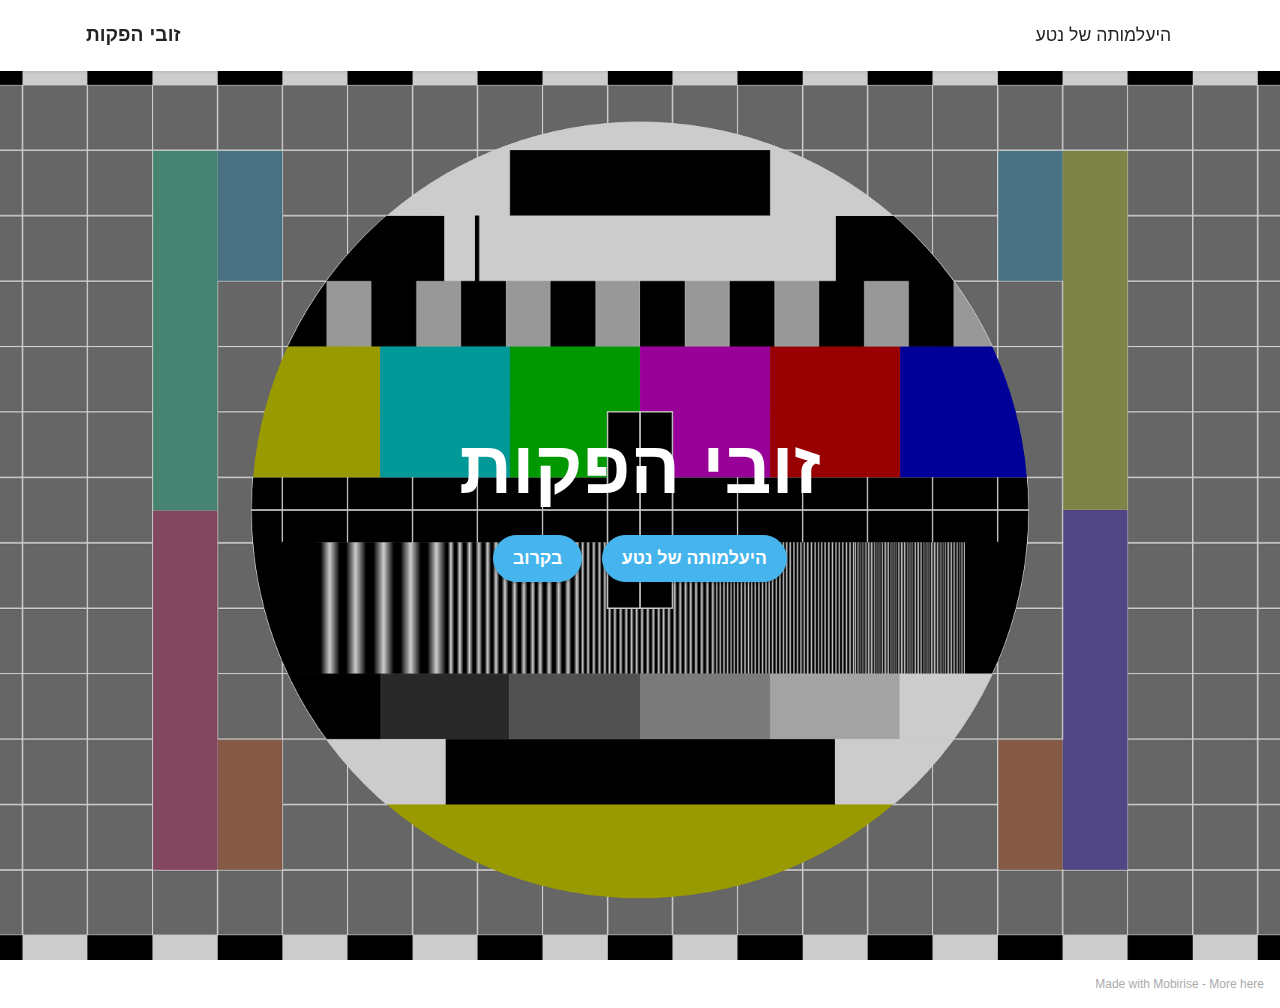
<file: index.html>
<!DOCTYPE html>
<html lang="he"   >
<head>
  <!-- Site made with Mobirise Website Builder v5.4.1, https://mobirise.com -->
  <meta charset="UTF-8">
  <meta http-equiv="X-UA-Compatible" content="IE=edge">
  <meta name="generator" content="Mobirise v5.4.1, mobirise.com">
  <meta name="viewport" content="width=device-width, initial-scale=1, minimum-scale=1">
  <link rel="shortcut icon" href="assets/images/zu-128x128.png" type="image/x-icon">
  <meta name="description" content="">
  
  
  <title>Home</title>
  <link rel="stylesheet" href="assets/bootstrap/css/bootstrap.min.css">
  <link rel="stylesheet" href="assets/bootstrap/css/bootstrap-grid.min.css">
  <link rel="stylesheet" href="assets/bootstrap/css/bootstrap-reboot.min.css">
  <link rel="stylesheet" href="assets/dropdown/css/style.css">
  <link rel="stylesheet" href="assets/socicon/css/styles.css">
  <link rel="stylesheet" href="assets/theme/css/style.css">
  <link rel="preload" href="https://fonts.googleapis.com/css?family=Jost:100,200,300,400,500,600,700,800,900,100i,200i,300i,400i,500i,600i,700i,800i,900i&display=swap" as="style" onload="this.onload=null;this.rel='stylesheet'">
  <noscript><link rel="stylesheet" href="https://fonts.googleapis.com/css?family=Jost:100,200,300,400,500,600,700,800,900,100i,200i,300i,400i,500i,600i,700i,800i,900i&display=swap"></noscript>
  <link rel="preload" as="style" href="assets/mobirise/css/mbr-additional.css"><link rel="stylesheet" href="assets/mobirise/css/mbr-additional.css" type="text/css">
  
  
  
  
</head>
<body>
  
  <section data-bs-version="5.1" class="menu menu1 cid-sHqibPYzKJ" once="menu" id="menu1-k">
    

    <nav class="navbar navbar-dropdown navbar-fixed-top navbar-expand-lg">
        <div class="container">
            <div class="navbar-brand">
                
                <span class="navbar-caption-wrap"><a class="navbar-caption text-black text-primary display-7" href="index.html#top">זובי הפקות</a></span>
            </div>
            <button class="navbar-toggler" type="button" data-toggle="collapse" data-bs-toggle="collapse" data-target="#navbarSupportedContent" data-bs-target="#navbarSupportedContent" aria-controls="navbarNavAltMarkup" aria-expanded="false" aria-label="Toggle navigation">
                <div class="hamburger">
                    <span></span>
                    <span></span>
                    <span></span>
                    <span></span>
                </div>
            </button>
            <div class="collapse navbar-collapse" id="navbarSupportedContent">
                <ul class="navbar-nav nav-dropdown nav-right" data-app-modern-menu="true"><li class="nav-item"><a class="nav-link link text-black text-primary display-4" href="https://healmutashelneta.github.io/">היעלמותה של נטע</a>
                    </li></ul>
                
                
            </div>
        </div>
    </nav>
</section>

<section data-bs-version="5.1" class="header6 cid-sHqioKc50w mbr-fullscreen" id="header6-m">
<meta name="google-site-verification" content="7bp2KDvS4L4rJ9UIiau7PNCfo5eb0IvBr0JfwB5DLfQ">
    

    <div class="mbr-overlay" style="opacity: 0.2; background-color: rgb(0, 0, 0);"></div>

    <div class="align-center container">
        <div class="row justify-content-center">
            <div class="col-12 col-lg-10">
                <h1 class="mbr-section-title mbr-fonts-style mbr-white mb-3 display-1"><strong>זובי הפקות</strong></h1>
                
                
                <div class="mbr-section-btn mt-3"><a class="btn btn-info display-4" href="index.html#top">בקרוב</a> <a class="btn btn-info display-4" href="https://healmutashelneta.github.io/" target="_blank">היעלמותה של נטע</a></div>
            </div>
        </div>
    </div>
</section><section style="background-color: #fff; font-family: -apple-system, BlinkMacSystemFont, 'Segoe UI', 'Roboto', 'Helvetica Neue', Arial, sans-serif; color:#aaa; font-size:12px; padding: 0; align-items: center; display: flex;"><a href="https://mobirise.site/k" style="flex: 1 1; height: 3rem; padding-left: 1rem;"></a><p style="flex: 0 0 auto; margin:0; padding-right:1rem;">Made with Mobirise - <a href="https://mobirise.site/l" style="color:#aaa;">More here</a></p></section><script src="assets/bootstrap/js/bootstrap.bundle.min.js"></script>  <script src="assets/smoothscroll/smooth-scroll.js"></script>  <script src="assets/ytplayer/index.js"></script>  <script src="assets/dropdown/js/navbar-dropdown.js"></script>  <script src="assets/theme/js/script.js"></script>  
  
  
</body>
</html>
</file>
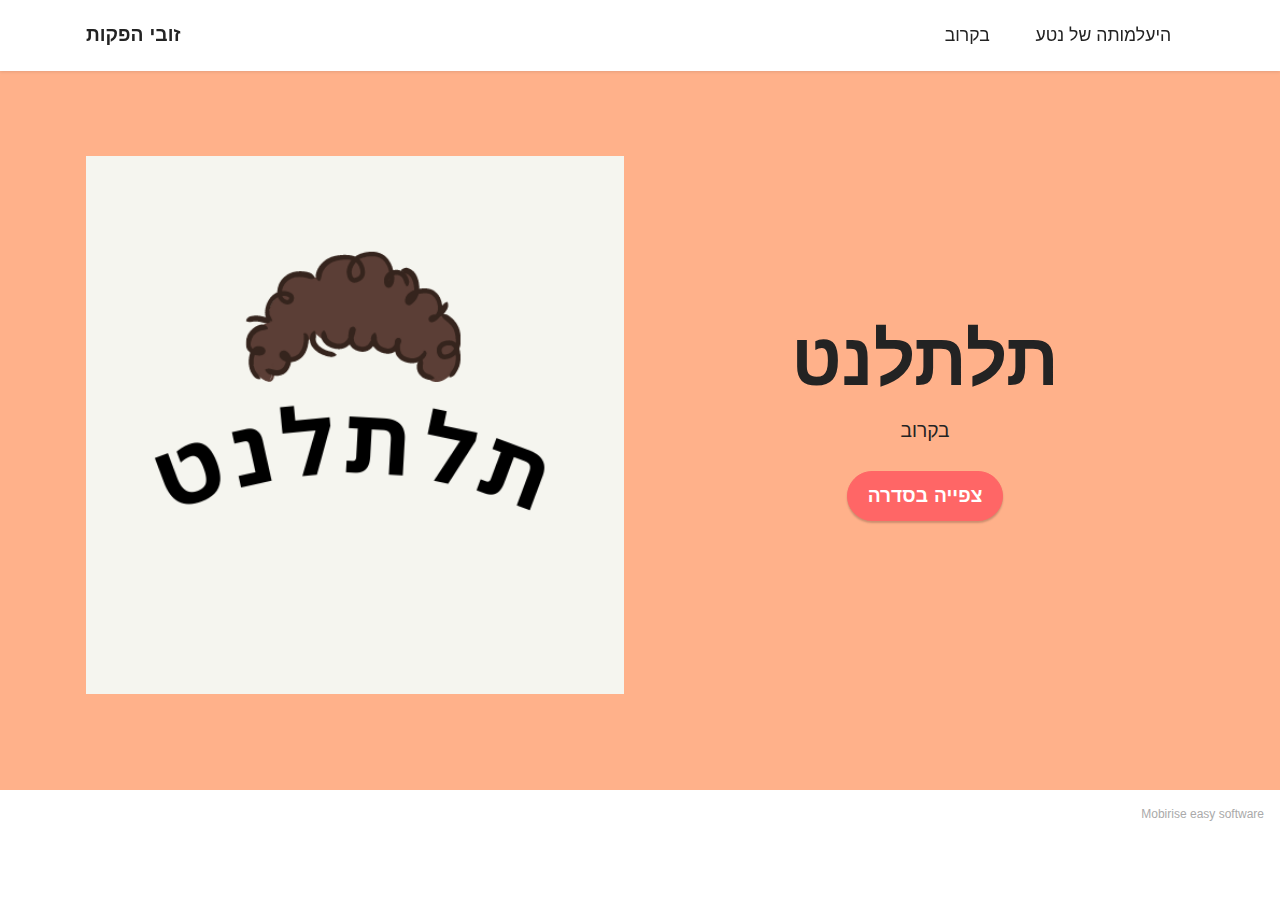
<file: page1.html>
<!DOCTYPE html>
<html lang="he"   >
<head>
  <!-- Site made with Mobirise Website Builder v5.4.1, https://mobirise.com -->
  <meta charset="UTF-8">
  <meta http-equiv="X-UA-Compatible" content="IE=edge">
  <meta name="generator" content="Mobirise v5.4.1, mobirise.com">
  <meta name="viewport" content="width=device-width, initial-scale=1, minimum-scale=1">
  <link rel="shortcut icon" href="assets/images/zu-128x128.png" type="image/x-icon">
  <meta name="description" content="">
  
  
  <title>תלתלנט</title>
  <link rel="stylesheet" href="assets/bootstrap/css/bootstrap.min.css">
  <link rel="stylesheet" href="assets/bootstrap/css/bootstrap-grid.min.css">
  <link rel="stylesheet" href="assets/bootstrap/css/bootstrap-reboot.min.css">
  <link rel="stylesheet" href="assets/animatecss/animate.css">
  <link rel="stylesheet" href="assets/dropdown/css/style.css">
  <link rel="stylesheet" href="assets/socicon/css/styles.css">
  <link rel="stylesheet" href="assets/theme/css/style.css">
  <link rel="preload" href="https://fonts.googleapis.com/css?family=Jost:100,200,300,400,500,600,700,800,900,100i,200i,300i,400i,500i,600i,700i,800i,900i&display=swap" as="style" onload="this.onload=null;this.rel='stylesheet'">
  <noscript><link rel="stylesheet" href="https://fonts.googleapis.com/css?family=Jost:100,200,300,400,500,600,700,800,900,100i,200i,300i,400i,500i,600i,700i,800i,900i&display=swap"></noscript>
  <link rel="preload" as="style" href="assets/mobirise/css/mbr-additional.css"><link rel="stylesheet" href="assets/mobirise/css/mbr-additional.css" type="text/css">
  
  
  
  
</head>
<body>
  
  <section data-bs-version="5.1" class="menu menu1 cid-sHqibPYzKJ" once="menu" id="menu1-sHqibPYzKJ-o">
    

    <nav class="navbar navbar-dropdown navbar-fixed-top navbar-expand-lg">
        <div class="container">
            <div class="navbar-brand">
                
                <span class="navbar-caption-wrap"><a class="navbar-caption text-black text-primary display-7" href="index.html#top">זובי הפקות</a></span>
            </div>
            <button class="navbar-toggler" type="button" data-toggle="collapse" data-bs-toggle="collapse" data-target="#navbarSupportedContent" data-bs-target="#navbarSupportedContent" aria-controls="navbarNavAltMarkup" aria-expanded="false" aria-label="Toggle navigation">
                <div class="hamburger">
                    <span></span>
                    <span></span>
                    <span></span>
                    <span></span>
                </div>
            </button>
            <div class="collapse navbar-collapse" id="navbarSupportedContent">
                <ul class="navbar-nav nav-dropdown nav-right" data-app-modern-menu="true"><li class="nav-item"><a class="nav-link link text-black text-primary display-4" href="index.html#top">בקרוב</a>
                    </li><li class="nav-item"><a class="nav-link link text-black text-primary display-4" href="https://healmutashelneta.github.io/" target="_blank">היעלמותה של נטע</a></li></ul>
                
                
            </div>
        </div>
    </nav>
</section>

<section data-bs-version="5.1" class="header11 cid-sHyApj81jn" id="header11-p">

    

    

    <div class="container">
        <div class="row justify-content-center">
            <div class="col-12 col-md-6 image-wrapper">
                <img class="w-100" src="assets/images/frontier-physicians-1-500x500.png" alt="Mobirise">
            </div>
            <div class="col-12 col-md">
                <div class="text-wrapper text-center">
                    <h1 class="mbr-section-title mbr-fonts-style mb-3 display-1"><strong>תלתלנט</strong></h1>
                    <p class="mbr-text mbr-fonts-style display-7">
                        בקרוב</p>
                    <div class="mbr-section-btn mt-3"><a class="btn btn-secondary display-7" href="https://mobiri.se">צפייה בסדרה</a></div>
                </div>
            </div>
        </div>
    </div>
</section><section style="background-color: #fff; font-family: -apple-system, BlinkMacSystemFont, 'Segoe UI', 'Roboto', 'Helvetica Neue', Arial, sans-serif; color:#aaa; font-size:12px; padding: 0; align-items: center; display: flex;"><a href="https://mobirise.site/d" style="flex: 1 1; height: 3rem; padding-left: 1rem;"></a><p style="flex: 0 0 auto; margin:0; padding-right:1rem;"><a href="https://mobirise.site" style="color:#aaa;">Mobirise</a> easy software</p></section><script src="assets/bootstrap/js/bootstrap.bundle.min.js"></script>  <script src="assets/smoothscroll/smooth-scroll.js"></script>  <script src="assets/ytplayer/index.js"></script>  <script src="assets/dropdown/js/navbar-dropdown.js"></script>  <script src="assets/theme/js/script.js"></script>  
  
  
 <div id="scrollToTop" class="scrollToTop mbr-arrow-up"><a style="text-align: center;"><i class="mbr-arrow-up-icon mbr-arrow-up-icon-cm cm-icon cm-icon-smallarrow-up"></i></a></div>
    <input name="animation" type="hidden">
  </body>
</html>
</file>
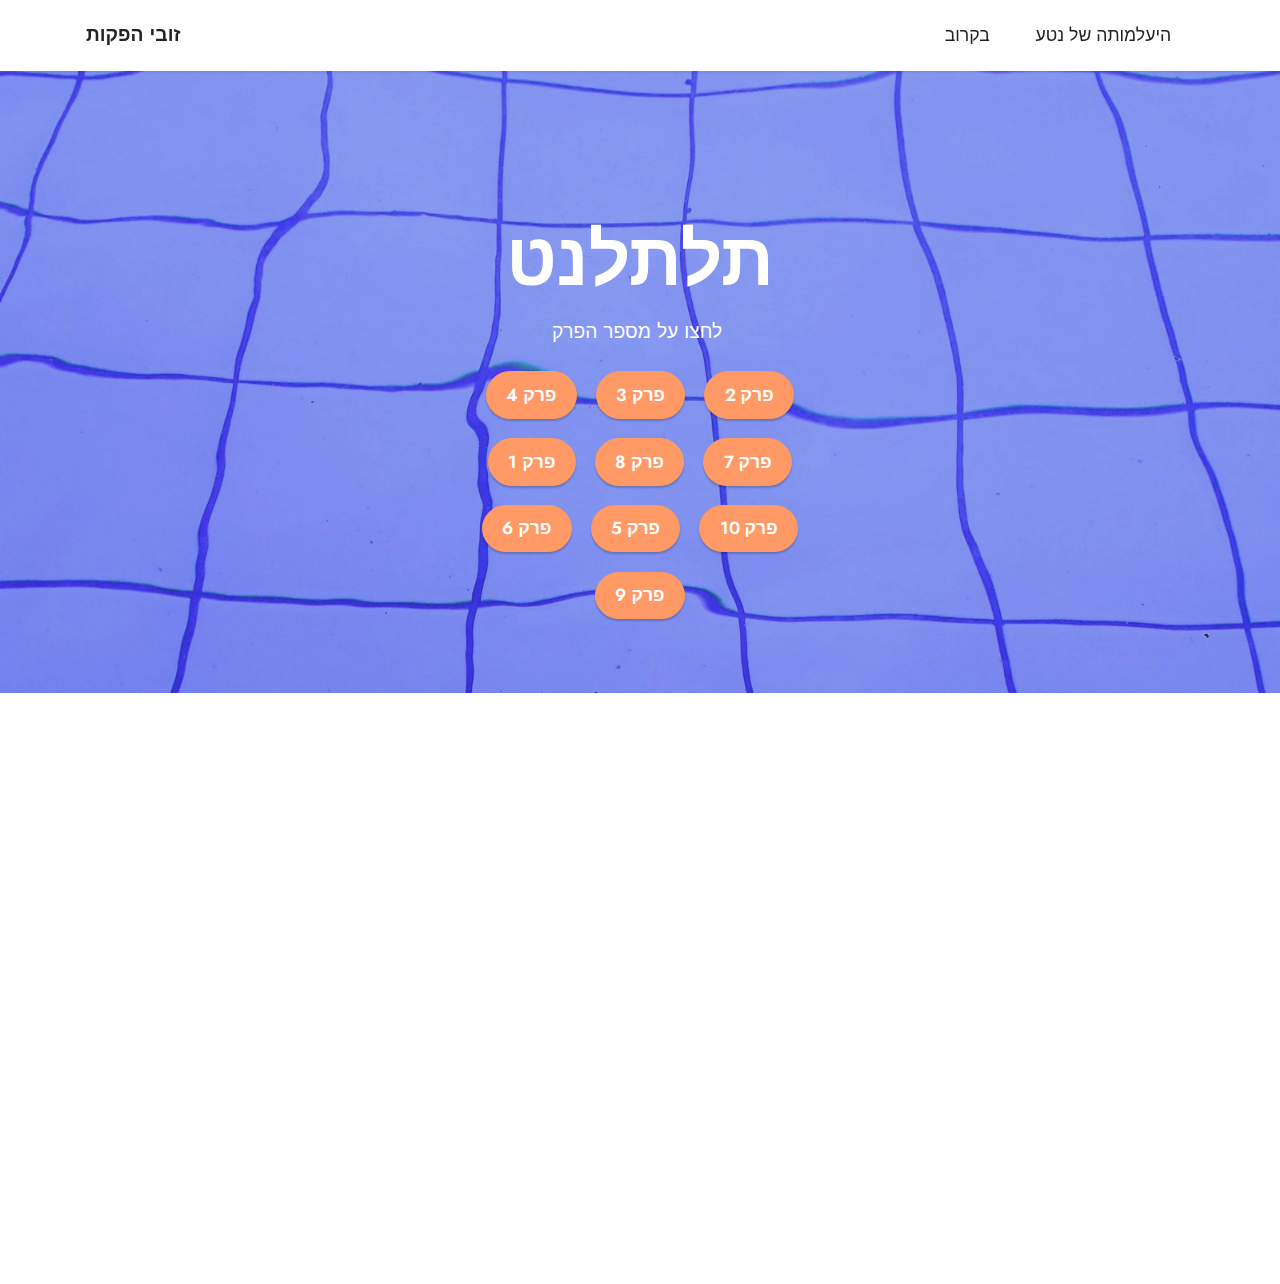
<file: page2.html>
<!DOCTYPE html>
<html lang="he"   >
<head>
  <!-- Site made with Mobirise Website Builder v5.4.1, https://mobirise.com -->
  <meta charset="UTF-8">
  <meta http-equiv="X-UA-Compatible" content="IE=edge">
  <meta name="generator" content="Mobirise v5.4.1, mobirise.com">
  <meta name="viewport" content="width=device-width, initial-scale=1, minimum-scale=1">
  <link rel="shortcut icon" href="assets/images/zu-128x128.png" type="image/x-icon">
  <meta name="description" content="">
  
  
  <title>תלתלנט צפייה</title>
  <link rel="stylesheet" href="assets/bootstrap/css/bootstrap.min.css">
  <link rel="stylesheet" href="assets/bootstrap/css/bootstrap-grid.min.css">
  <link rel="stylesheet" href="assets/bootstrap/css/bootstrap-reboot.min.css">
  <link rel="stylesheet" href="assets/animatecss/animate.css">
  <link rel="stylesheet" href="assets/dropdown/css/style.css">
  <link rel="stylesheet" href="assets/socicon/css/styles.css">
  <link rel="stylesheet" href="assets/theme/css/style.css">
  <link rel="preload" href="https://fonts.googleapis.com/css?family=Jost:100,200,300,400,500,600,700,800,900,100i,200i,300i,400i,500i,600i,700i,800i,900i&display=swap" as="style" onload="this.onload=null;this.rel='stylesheet'">
  <noscript><link rel="stylesheet" href="https://fonts.googleapis.com/css?family=Jost:100,200,300,400,500,600,700,800,900,100i,200i,300i,400i,500i,600i,700i,800i,900i&display=swap"></noscript>
  <link rel="preload" as="style" href="assets/mobirise/css/mbr-additional.css"><link rel="stylesheet" href="assets/mobirise/css/mbr-additional.css" type="text/css">
  
  
  
  
</head>
<body>
  
  <section data-bs-version="5.1" class="menu menu1 cid-sHqibPYzKJ" once="menu" id="menu1-sHqibPYzKJ-r">
    

    <nav class="navbar navbar-dropdown navbar-fixed-top navbar-expand-lg">
        <div class="container">
            <div class="navbar-brand">
                
                <span class="navbar-caption-wrap"><a class="navbar-caption text-black text-primary display-7" href="index.html#top">זובי הפקות</a></span>
            </div>
            <button class="navbar-toggler" type="button" data-toggle="collapse" data-bs-toggle="collapse" data-target="#navbarSupportedContent" data-bs-target="#navbarSupportedContent" aria-controls="navbarNavAltMarkup" aria-expanded="false" aria-label="Toggle navigation">
                <div class="hamburger">
                    <span></span>
                    <span></span>
                    <span></span>
                    <span></span>
                </div>
            </button>
            <div class="collapse navbar-collapse" id="navbarSupportedContent">
                <ul class="navbar-nav nav-dropdown nav-right" data-app-modern-menu="true"><li class="nav-item"><a class="nav-link link text-black text-primary display-4" href="index.html#top">בקרוב</a>
                    </li><li class="nav-item"><a class="nav-link link text-black text-primary display-4" href="https://healmutashelneta.github.io/" target="_blank">היעלמותה של נטע</a></li></ul>
                
                
            </div>
        </div>
    </nav>
</section>

<section data-bs-version="5.1" class="header6 cid-sHyG8Vmq1M" id="header6-y">

    

    <div class="mbr-overlay" style="opacity: 0.2; background-color: rgb(68, 121, 217);"></div>

    <div class="align-center container">
        <div class="row justify-content-center">
            <div class="col-12 col-lg-4">
                <h1 class="mbr-section-title mbr-fonts-style mbr-white mb-3 display-1"><strong>תלתלנט</strong></h1>
                
                <p class="mbr-text mbr-white mbr-fonts-style display-7">לחצו על מספר הפרק&nbsp;</p>
                <div class="mbr-section-btn mt-3"><a class="btn btn-danger display-4" href="https://mobiri.se">פרק 4</a> <a class="btn btn-danger display-4" href="https://mobiri.se">פרק 3</a> <a class="btn btn-danger display-4" href="https://mobiri.se">פרק 2</a> <a class="btn btn-danger display-4" href="https://mobiri.se">פרק 1</a> <a class="btn btn-danger display-4" href="https://mobiri.se">פרק 8</a> <a class="btn btn-danger display-4" href="https://mobiri.se">פרק 7</a> <a class="btn btn-danger display-4" href="https://mobiri.se">פרק 6</a> <a class="btn btn-danger display-4" href="https://mobiri.se">פרק 5</a> <a class="btn btn-danger display-4" href="https://mobiri.se">פרק 10</a> <a class="btn btn-danger display-4" href="https://mobiri.se">פרק 9</a></div>
            </div>
        </div>
    </div>
</section>

<section data-bs-version="5.1" class="video4 cid-sHyH7EjcMP" id="video4-z">
    
    
    <div class="container">
        <div class="title-wrapper mb-5">
            
        </div>
        <div class="row align-items-center">
            <div class="col-12 col-lg-6 video-block">
                <div class="video-wrapper"><iframe class="mbr-embedded-video" src="https://www.youtube.com/embed/HujDEPAWboE?rel=0&amp;amp;showinfo=0&amp;autoplay=0&amp;loop=0" width="1280" height="720" frameborder="0" allowfullscreen></iframe></div>
                
            </div>
            <div class="col-12 col-lg">
                <div class="text-wrapper">
                    <h5 class="mbr-section-subtitle mbr-fonts-style mb-3 display-5">
                        <strong>פרק 1</strong></h5>
                    
                </div>
            </div>
        </div>
    </div>
</section><section style="background-color: #fff; font-family: -apple-system, BlinkMacSystemFont, 'Segoe UI', 'Roboto', 'Helvetica Neue', Arial, sans-serif; color:#aaa; font-size:12px; padding: 0; align-items: center; display: flex;"><a href="https://mobirise.site/y" style="flex: 1 1; height: 3rem; padding-left: 1rem;"></a><p style="flex: 0 0 auto; margin:0; padding-right:1rem;">Designed with Mobirise - <a href="https://mobirise.site/k" style="color:#aaa;">Go now</a></p></section><script src="assets/bootstrap/js/bootstrap.bundle.min.js"></script>  <script src="assets/smoothscroll/smooth-scroll.js"></script>  <script src="assets/ytplayer/index.js"></script>  <script src="assets/dropdown/js/navbar-dropdown.js"></script>  <script src="assets/playervimeo/vimeo_player.js"></script>  <script src="assets/theme/js/script.js"></script>  
  
  
 <div id="scrollToTop" class="scrollToTop mbr-arrow-up"><a style="text-align: center;"><i class="mbr-arrow-up-icon mbr-arrow-up-icon-cm cm-icon cm-icon-smallarrow-up"></i></a></div>
    <input name="animation" type="hidden">
  </body>
</html>
</file>
<file: assets/dropdown/css/style.css>
.navbar-dropdown {
  left: 0;
  padding: 0;
  position: absolute;
  right: 0;
  top: 0;
  transition: all 0.45s ease;
  z-index: 1030;
  background: #282828; }
  .navbar-dropdown .navbar-logo {
    margin-right: 0.8rem;
    transition: margin 0.3s ease-in-out;
    vertical-align: middle; }
    .navbar-dropdown .navbar-logo img {
      height: 3.125rem;
      transition: all 0.3s ease-in-out; }
    .navbar-dropdown .navbar-logo.mbr-iconfont {
      font-size: 3.125rem;
      line-height: 3.125rem; }
  .navbar-dropdown .navbar-caption {
    font-weight: 700;
    white-space: normal;
    vertical-align: -4px;
    line-height: 3.125rem !important; }
    .navbar-dropdown .navbar-caption, .navbar-dropdown .navbar-caption:hover {
      color: inherit;
      text-decoration: none; }
  .navbar-dropdown .mbr-iconfont + .navbar-caption {
    vertical-align: -1px; }
  .navbar-dropdown.navbar-fixed-top {
    position: fixed; }
  .navbar-dropdown .navbar-brand span {
    vertical-align: -4px; }
  .navbar-dropdown.bg-color.transparent {
    background: none; }
  .navbar-dropdown.navbar-short .navbar-brand {
    padding: 0.625rem 0; }
    .navbar-dropdown.navbar-short .navbar-brand span {
      vertical-align: -1px; }
  .navbar-dropdown.navbar-short .navbar-caption {
    line-height: 2.375rem !important;
    vertical-align: -2px; }
  .navbar-dropdown.navbar-short .navbar-logo {
    margin-right: 0.5rem; }
    .navbar-dropdown.navbar-short .navbar-logo img {
      height: 2.375rem; }
    .navbar-dropdown.navbar-short .navbar-logo.mbr-iconfont {
      font-size: 2.375rem;
      line-height: 2.375rem; }
  .navbar-dropdown.navbar-short .mbr-table-cell {
    height: 3.625rem; }
  .navbar-dropdown .navbar-close {
    left: 0.6875rem;
    position: fixed;
    top: 0.75rem;
    z-index: 1000; }
  .navbar-dropdown .hamburger-icon {
    content: "";
    display: inline-block;
    vertical-align: middle;
    width: 16px;
    -webkit-box-shadow: 0 -6px 0 1px #282828,0 0 0 1px #282828,0 6px 0 1px #282828;
    -moz-box-shadow: 0 -6px 0 1px #282828,0 0 0 1px #282828,0 6px 0 1px #282828;
    box-shadow: 0 -6px 0 1px #282828,0 0 0 1px #282828,0 6px 0 1px #282828; }

.dropdown-menu .dropdown-toggle[data-toggle="dropdown-submenu"]::after {
  border-bottom: 0.35em solid transparent;
  border-left: 0.35em solid;
  border-right: 0;
  border-top: 0.35em solid transparent;
  margin-left: 0.3rem; }

.dropdown-menu .dropdown-item:focus {
  outline: 0; }

.nav-dropdown {
  font-size: 0.75rem;
  font-weight: 500;
  height: auto !important; }
  .nav-dropdown .nav-btn {
    padding-left: 1rem; }
  .nav-dropdown .link {
    margin: .667em 1.667em;
    font-weight: 500;
    padding: 0;
    transition: color .2s ease-in-out; }
    .nav-dropdown .link.dropdown-toggle {
      margin-right: 2.583em; }
      .nav-dropdown .link.dropdown-toggle::after {
        margin-left: .25rem;
        border-top: 0.35em solid;
        border-right: 0.35em solid transparent;
        border-left: 0.35em solid transparent;
        border-bottom: 0; }
      .nav-dropdown .link.dropdown-toggle[aria-expanded="true"] {
        margin: 0;
        padding: 0.667em 3.263em  0.667em 1.667em; }
  .nav-dropdown .link::after,
  .nav-dropdown .dropdown-item::after {
    color: inherit; }
  .nav-dropdown .btn {
    font-size: 0.75rem;
    font-weight: 700;
    letter-spacing: 0;
    margin-bottom: 0;
    padding-left: 1.25rem;
    padding-right: 1.25rem; }
  .nav-dropdown .dropdown-menu {
    border-radius: 0;
    border: 0;
    left: 0;
    margin: 0;
    padding-bottom: 1.25rem;
    padding-top: 1.25rem;
    position: relative; }
  .nav-dropdown .dropdown-submenu {
    margin-left: 0.125rem;
    top: 0; }
  .nav-dropdown .dropdown-item {
    font-weight: 500;
    line-height: 2;
    padding: 0.3846em 4.615em 0.3846em 1.5385em;
    position: relative;
    transition: color .2s ease-in-out, background-color .2s ease-in-out; }
    .nav-dropdown .dropdown-item::after {
      margin-top: -0.3077em;
      position: absolute;
      right: 1.1538em;
      top: 50%; }
    .nav-dropdown .dropdown-item:focus, .nav-dropdown .dropdown-item:hover {
      background: none; }

@media (max-width: 767px) {
  .nav-dropdown.navbar-toggleable-sm {
    bottom: 0;
    display: none;
    left: 0;
    overflow-x: hidden;
    position: fixed;
    top: 0;
    transform: translateX(-100%);
    -ms-transform: translateX(-100%);
    -webkit-transform: translateX(-100%);
    width: 18.75rem;
    z-index: 999; } }
.nav-dropdown.navbar-toggleable-xl {
  bottom: 0;
  display: none;
  left: 0;
  overflow-x: hidden;
  position: fixed;
  top: 0;
  transform: translateX(-100%);
  -ms-transform: translateX(-100%);
  -webkit-transform: translateX(-100%);
  width: 18.75rem;
  z-index: 999; }

.nav-dropdown-sm {
  display: block !important;
  overflow-x: hidden;
  overflow: auto;
  padding-top: 3.875rem; }
  .nav-dropdown-sm::after {
    content: "";
    display: block;
    height: 3rem;
    width: 100%; }
  .nav-dropdown-sm.collapse.in ~ .navbar-close {
    display: block !important; }
  .nav-dropdown-sm.collapsing, .nav-dropdown-sm.collapse.in {
    transform: translateX(0);
    -ms-transform: translateX(0);
    -webkit-transform: translateX(0);
    transition: all 0.25s ease-out;
    -webkit-transition: all 0.25s ease-out;
    background: #282828; }
  .nav-dropdown-sm.collapsing[aria-expanded="false"] {
    transform: translateX(-100%);
    -ms-transform: translateX(-100%);
    -webkit-transform: translateX(-100%); }
  .nav-dropdown-sm .nav-item {
    display: block;
    margin-left: 0 !important;
    padding-left: 0; }
  .nav-dropdown-sm .link,
  .nav-dropdown-sm .dropdown-item {
    border-top: 1px dotted rgba(255, 255, 255, 0.1);
    font-size: 0.8125rem;
    line-height: 1.6;
    margin: 0 !important;
    padding: 0.875rem 2.4rem 0.875rem 1.5625rem !important;
    position: relative;
    white-space: normal; }
    .nav-dropdown-sm .link:focus, .nav-dropdown-sm .link:hover,
    .nav-dropdown-sm .dropdown-item:focus,
    .nav-dropdown-sm .dropdown-item:hover {
      background: rgba(0, 0, 0, 0.2) !important;
      color: #c0a375; }
  .nav-dropdown-sm .nav-btn {
    position: relative;
    padding: 1.5625rem 1.5625rem 0 1.5625rem; }
    .nav-dropdown-sm .nav-btn::before {
      border-top: 1px dotted rgba(255, 255, 255, 0.1);
      content: "";
      left: 0;
      position: absolute;
      top: 0;
      width: 100%; }
    .nav-dropdown-sm .nav-btn + .nav-btn {
      padding-top: 0.625rem; }
      .nav-dropdown-sm .nav-btn + .nav-btn::before {
        display: none; }
  .nav-dropdown-sm .btn {
    padding: 0.625rem 0; }
  .nav-dropdown-sm .dropdown-toggle[data-toggle="dropdown-submenu"]::after {
    margin-left: .25rem;
    border-top: 0.35em solid;
    border-right: 0.35em solid transparent;
    border-left: 0.35em solid transparent;
    border-bottom: 0; }
  .nav-dropdown-sm .dropdown-toggle[data-toggle="dropdown-submenu"][aria-expanded="true"]::after {
    border-top: 0;
    border-right: 0.35em solid transparent;
    border-left: 0.35em solid transparent;
    border-bottom: 0.35em solid; }
  .nav-dropdown-sm .dropdown-menu {
    margin: 0;
    padding: 0;
    position: relative;
    top: 0;
    left: 0;
    width: 100%;
    border: 0;
    float: none;
    border-radius: 0;
    background: none; }
  .nav-dropdown-sm .dropdown-submenu {
    left: 100%;
    margin-left: 0.125rem;
    margin-top: -1.25rem;
    top: 0; }

.navbar-toggleable-sm .nav-dropdown .dropdown-menu {
  position: absolute; }

.navbar-toggleable-sm .nav-dropdown .dropdown-submenu {
  left: 100%;
  margin-left: 0.125rem;
  margin-top: -1.25rem;
  top: 0; }

.navbar-toggleable-sm.opened .nav-dropdown .dropdown-menu {
  position: relative; }

.navbar-toggleable-sm.opened .nav-dropdown .dropdown-submenu {
  left: 0;
  margin-left: 00rem;
  margin-top: 0rem;
  top: 0; }

.is-builder .nav-dropdown.collapsing {
  transition: none !important; }
</file>
<file: assets/socicon/css/styles.css>
@charset "UTF-8";

@font-face {
  font-family: 'Socicon';
  src:  url('../fonts/socicon.eot');
  src:  url('../fonts/socicon.eot?#iefix') format('embedded-opentype'),
    url('../fonts/socicon.woff2') format('woff2'),
    url('../fonts/socicon.ttf') format('truetype'),
    url('../fonts/socicon.woff') format('woff'),
    url('../fonts/socicon.svg#socicon') format('svg');
  font-weight: normal;
  font-style: normal;
  font-display: swap;
}

[data-icon]:before {
  font-family: "socicon" !important;
  content: attr(data-icon);
  font-style: normal !important;
  font-weight: normal !important;
  font-variant: normal !important;
  text-transform: none !important;
  speak: none;
  line-height: 1;
  -webkit-font-smoothing: antialiased;
  -moz-osx-font-smoothing: grayscale;
}

[class^="socicon-"], [class*=" socicon-"] {
  /* use !important to prevent issues with browser extensions that change fonts */
  font-family: 'Socicon' !important;
  speak: none;
  font-style: normal;
  font-weight: normal;
  font-variant: normal;
  text-transform: none;
  line-height: 1;

  /* Better Font Rendering =========== */
  -webkit-font-smoothing: antialiased;
  -moz-osx-font-smoothing: grayscale;
}

.socicon-eitaa:before {
  content: "\e97c";
}
.socicon-soroush:before {
  content: "\e97d";
}
.socicon-bale:before {
  content: "\e97e";
}
.socicon-zazzle:before {
  content: "\e97b";
}
.socicon-society6:before {
  content: "\e97a";
}
.socicon-redbubble:before {
  content: "\e979";
}
.socicon-avvo:before {
  content: "\e978";
}
.socicon-stitcher:before {
  content: "\e977";
}
.socicon-googlehangouts:before {
  content: "\e974";
}
.socicon-dlive:before {
  content: "\e975";
}
.socicon-vsco:before {
  content: "\e976";
}
.socicon-flipboard:before {
  content: "\e973";
}
.socicon-ubuntu:before {
  content: "\e958";
}
.socicon-artstation:before {
  content: "\e959";
}
.socicon-invision:before {
  content: "\e95a";
}
.socicon-torial:before {
  content: "\e95b";
}
.socicon-collectorz:before {
  content: "\e95c";
}
.socicon-seenthis:before {
  content: "\e95d";
}
.socicon-googleplaymusic:before {
  content: "\e95e";
}
.socicon-debian:before {
  content: "\e95f";
}
.socicon-filmfreeway:before {
  content: "\e960";
}
.socicon-gnome:before {
  content: "\e961";
}
.socicon-itchio:before {
  content: "\e962";
}
.socicon-jamendo:before {
  content: "\e963";
}
.socicon-mix:before {
  content: "\e964";
}
.socicon-sharepoint:before {
  content: "\e965";
}
.socicon-tinder:before {
  content: "\e966";
}
.socicon-windguru:before {
  content: "\e967";
}
.socicon-cdbaby:before {
  content: "\e968";
}
.socicon-elementaryos:before {
  content: "\e969";
}
.socicon-stage32:before {
  content: "\e96a";
}
.socicon-tiktok:before {
  content: "\e96b";
}
.socicon-gitter:before {
  content: "\e96c";
}
.socicon-letterboxd:before {
  content: "\e96d";
}
.socicon-threema:before {
  content: "\e96e";
}
.socicon-splice:before {
  content: "\e96f";
}
.socicon-metapop:before {
  content: "\e970";
}
.socicon-naver:before {
  content: "\e971";
}
.socicon-remote:before {
  content: "\e972";
}
.socicon-internet:before {
  content: "\e957";
}
.socicon-moddb:before {
  content: "\e94b";
}
.socicon-indiedb:before {
  content: "\e94c";
}
.socicon-traxsource:before {
  content: "\e94d";
}
.socicon-gamefor:before {
  content: "\e94e";
}
.socicon-pixiv:before {
  content: "\e94f";
}
.socicon-myanimelist:before {
  content: "\e950";
}
.socicon-blackberry:before {
  content: "\e951";
}
.socicon-wickr:before {
  content: "\e952";
}
.socicon-spip:before {
  content: "\e953";
}
.socicon-napster:before {
  content: "\e954";
}
.socicon-beatport:before {
  content: "\e955";
}
.socicon-hackerone:before {
  content: "\e956";
}
.socicon-hackernews:before {
  content: "\e946";
}
.socicon-smashwords:before {
  content: "\e947";
}
.socicon-kobo:before {
  content: "\e948";
}
.socicon-bookbub:before {
  content: "\e949";
}
.socicon-mailru:before {
  content: "\e94a";
}
.socicon-gitlab:before {
  content: "\e945";
}
.socicon-instructables:before {
  content: "\e944";
}
.socicon-portfolio:before {
  content: "\e943";
}
.socicon-codered:before {
  content: "\e940";
}
.socicon-origin:before {
  content: "\e941";
}
.socicon-nextdoor:before {
  content: "\e942";
}
.socicon-udemy:before {
  content: "\e93f";
}
.socicon-livemaster:before {
  content: "\e93e";
}
.socicon-crunchbase:before {
  content: "\e93b";
}
.socicon-homefy:before {
  content: "\e93c";
}
.socicon-calendly:before {
  content: "\e93d";
}
.socicon-realtor:before {
  content: "\e90f";
}
.socicon-tidal:before {
  content: "\e910";
}
.socicon-qobuz:before {
  content: "\e911";
}
.socicon-natgeo:before {
  content: "\e912";
}
.socicon-mastodon:before {
  content: "\e913";
}
.socicon-unsplash:before {
  content: "\e914";
}
.socicon-homeadvisor:before {
  content: "\e915";
}
.socicon-angieslist:before {
  content: "\e916";
}
.socicon-codepen:before {
  content: "\e917";
}
.socicon-slack:before {
  content: "\e918";
}
.socicon-openaigym:before {
  content: "\e919";
}
.socicon-logmein:before {
  content: "\e91a";
}
.socicon-fiverr:before {
  content: "\e91b";
}
.socicon-gotomeeting:before {
  content: "\e91c";
}
.socicon-aliexpress:before {
  content: "\e91d";
}
.socicon-guru:before {
  content: "\e91e";
}
.socicon-appstore:before {
  content: "\e91f";
}
.socicon-homes:before {
  content: "\e920";
}
.socicon-zoom:before {
  content: "\e921";
}
.socicon-alibaba:before {
  content: "\e922";
}
.socicon-craigslist:before {
  content: "\e923";
}
.socicon-wix:before {
  content: "\e924";
}
.socicon-redfin:before {
  content: "\e925";
}
.socicon-googlecalendar:before {
  content: "\e926";
}
.socicon-shopify:before {
  content: "\e927";
}
.socicon-freelancer:before {
  content: "\e928";
}
.socicon-seedrs:before {
  content: "\e929";
}
.socicon-bing:before {
  content: "\e92a";
}
.socicon-doodle:before {
  content: "\e92b";
}
.socicon-bonanza:before {
  content: "\e92c";
}
.socicon-squarespace:before {
  content: "\e92d";
}
.socicon-toptal:before {
  content: "\e92e";
}
.socicon-gust:before {
  content: "\e92f";
}
.socicon-ask:before {
  content: "\e930";
}
.socicon-trulia:before {
  content: "\e931";
}
.socicon-loomly:before {
  content: "\e932";
}
.socicon-ghost:before {
  content: "\e933";
}
.socicon-upwork:before {
  content: "\e934";
}
.socicon-fundable:before {
  content: "\e935";
}
.socicon-booking:before {
  content: "\e936";
}
.socicon-googlemaps:before {
  content: "\e937";
}
.socicon-zillow:before {
  content: "\e938";
}
.socicon-niconico:before {
  content: "\e939";
}
.socicon-toneden:before {
  content: "\e93a";
}
.socicon-augment:before {
  content: "\e908";
}
.socicon-bitbucket:before {
  content: "\e909";
}
.socicon-fyuse:before {
  content: "\e90a";
}
.socicon-yt-gaming:before {
  content: "\e90b";
}
.socicon-sketchfab:before {
  content: "\e90c";
}
.socicon-mobcrush:before {
  content: "\e90d";
}
.socicon-microsoft:before {
  content: "\e90e";
}
.socicon-pandora:before {
  content: "\e907";
}
.socicon-messenger:before {
  content: "\e906";
}
.socicon-gamewisp:before {
  content: "\e905";
}
.socicon-bloglovin:before {
  content: "\e904";
}
.socicon-tunein:before {
  content: "\e903";
}
.socicon-gamejolt:before {
  content: "\e901";
}
.socicon-trello:before {
  content: "\e902";
}
.socicon-spreadshirt:before {
  content: "\e900";
}
.socicon-500px:before {
  content: "\e000";
}
.socicon-8tracks:before {
  content: "\e001";
}
.socicon-airbnb:before {
  content: "\e002";
}
.socicon-alliance:before {
  content: "\e003";
}
.socicon-amazon:before {
  content: "\e004";
}
.socicon-amplement:before {
  content: "\e005";
}
.socicon-android:before {
  content: "\e006";
}
.socicon-angellist:before {
  content: "\e007";
}
.socicon-apple:before {
  content: "\e008";
}
.socicon-appnet:before {
  content: "\e009";
}
.socicon-baidu:before {
  content: "\e00a";
}
.socicon-bandcamp:before {
  content: "\e00b";
}
.socicon-battlenet:before {
  content: "\e00c";
}
.socicon-mixer:before {
  content: "\e00d";
}
.socicon-bebee:before {
  content: "\e00e";
}
.socicon-bebo:before {
  content: "\e00f";
}
.socicon-behance:before {
  content: "\e010";
}
.socicon-blizzard:before {
  content: "\e011";
}
.socicon-blogger:before {
  content: "\e012";
}
.socicon-buffer:before {
  content: "\e013";
}
.socicon-chrome:before {
  content: "\e014";
}
.socicon-coderwall:before {
  content: "\e015";
}
.socicon-curse:before {
  content: "\e016";
}
.socicon-dailymotion:before {
  content: "\e017";
}
.socicon-deezer:before {
  content: "\e018";
}
.socicon-delicious:before {
  content: "\e019";
}
.socicon-deviantart:before {
  content: "\e01a";
}
.socicon-diablo:before {
  content: "\e01b";
}
.socicon-digg:before {
  content: "\e01c";
}
.socicon-discord:before {
  content: "\e01d";
}
.socicon-disqus:before {
  content: "\e01e";
}
.socicon-douban:before {
  content: "\e01f";
}
.socicon-draugiem:before {
  content: "\e020";
}
.socicon-dribbble:before {
  content: "\e021";
}
.socicon-drupal:before {
  content: "\e022";
}
.socicon-ebay:before {
  content: "\e023";
}
.socicon-ello:before {
  content: "\e024";
}
.socicon-endomodo:before {
  content: "\e025";
}
.socicon-envato:before {
  content: "\e026";
}
.socicon-etsy:before {
  content: "\e027";
}
.socicon-facebook:before {
  content: "\e028";
}
.socicon-feedburner:before {
  content: "\e029";
}
.socicon-filmweb:before {
  content: "\e02a";
}
.socicon-firefox:before {
  content: "\e02b";
}
.socicon-flattr:before {
  content: "\e02c";
}
.socicon-flickr:before {
  content: "\e02d";
}
.socicon-formulr:before {
  content: "\e02e";
}
.socicon-forrst:before {
  content: "\e02f";
}
.socicon-foursquare:before {
  content: "\e030";
}
.socicon-friendfeed:before {
  content: "\e031";
}
.socicon-github:before {
  content: "\e032";
}
.socicon-goodreads:before {
  content: "\e033";
}
.socicon-google:before {
  content: "\e034";
}
.socicon-googlescholar:before {
  content: "\e035";
}
.socicon-googlegroups:before {
  content: "\e036";
}
.socicon-googlephotos:before {
  content: "\e037";
}
.socicon-googleplus:before {
  content: "\e038";
}
.socicon-grooveshark:before {
  content: "\e039";
}
.socicon-hackerrank:before {
  content: "\e03a";
}
.socicon-hearthstone:before {
  content: "\e03b";
}
.socicon-hellocoton:before {
  content: "\e03c";
}
.socicon-heroes:before {
  content: "\e03d";
}
.socicon-smashcast:before {
  content: "\e03e";
}
.socicon-horde:before {
  content: "\e03f";
}
.socicon-houzz:before {
  content: "\e040";
}
.socicon-icq:before {
  content: "\e041";
}
.socicon-identica:before {
  content: "\e042";
}
.socicon-imdb:before {
  content: "\e043";
}
.socicon-instagram:before {
  content: "\e044";
}
.socicon-issuu:before {
  content: "\e045";
}
.socicon-istock:before {
  content: "\e046";
}
.socicon-itunes:before {
  content: "\e047";
}
.socicon-keybase:before {
  content: "\e048";
}
.socicon-lanyrd:before {
  content: "\e049";
}
.socicon-lastfm:before {
  content: "\e04a";
}
.socicon-line:before {
  content: "\e04b";
}
.socicon-linkedin:before {
  content: "\e04c";
}
.socicon-livejournal:before {
  content: "\e04d";
}
.socicon-lyft:before {
  content: "\e04e";
}
.socicon-macos:before {
  content: "\e04f";
}
.socicon-mail:before {
  content: "\e050";
}
.socicon-medium:before {
  content: "\e051";
}
.socicon-meetup:before {
  content: "\e052";
}
.socicon-mixcloud:before {
  content: "\e053";
}
.socicon-modelmayhem:before {
  content: "\e054";
}
.socicon-mumble:before {
  content: "\e055";
}
.socicon-myspace:before {
  content: "\e056";
}
.socicon-newsvine:before {
  content: "\e057";
}
.socicon-nintendo:before {
  content: "\e058";
}
.socicon-npm:before {
  content: "\e059";
}
.socicon-odnoklassniki:before {
  content: "\e05a";
}
.socicon-openid:before {
  content: "\e05b";
}
.socicon-opera:before {
  content: "\e05c";
}
.socicon-outlook:before {
  content: "\e05d";
}
.socicon-overwatch:before {
  content: "\e05e";
}
.socicon-patreon:before {
  content: "\e05f";
}
.socicon-paypal:before {
  content: "\e060";
}
.socicon-periscope:before {
  content: "\e061";
}
.socicon-persona:before {
  content: "\e062";
}
.socicon-pinterest:before {
  content: "\e063";
}
.socicon-play:before {
  content: "\e064";
}
.socicon-player:before {
  content: "\e065";
}
.socicon-playstation:before {
  content: "\e066";
}
.socicon-pocket:before {
  content: "\e067";
}
.socicon-qq:before {
  content: "\e068";
}
.socicon-quora:before {
  content: "\e069";
}
.socicon-raidcall:before {
  content: "\e06a";
}
.socicon-ravelry:before {
  content: "\e06b";
}
.socicon-reddit:before {
  content: "\e06c";
}
.socicon-renren:before {
  content: "\e06d";
}
.socicon-researchgate:before {
  content: "\e06e";
}
.socicon-residentadvisor:before {
  content: "\e06f";
}
.socicon-reverbnation:before {
  content: "\e070";
}
.socicon-rss:before {
  content: "\e071";
}
.socicon-sharethis:before {
  content: "\e072";
}
.socicon-skype:before {
  content: "\e073";
}
.socicon-slideshare:before {
  content: "\e074";
}
.socicon-smugmug:before {
  content: "\e075";
}
.socicon-snapchat:before {
  content: "\e076";
}
.socicon-songkick:before {
  content: "\e077";
}
.socicon-soundcloud:before {
  content: "\e078";
}
.socicon-spotify:before {
  content: "\e079";
}
.socicon-stackexchange:before {
  content: "\e07a";
}
.socicon-stackoverflow:before {
  content: "\e07b";
}
.socicon-starcraft:before {
  content: "\e07c";
}
.socicon-stayfriends:before {
  content: "\e07d";
}
.socicon-steam:before {
  content: "\e07e";
}
.socicon-storehouse:before {
  content: "\e07f";
}
.socicon-strava:before {
  content: "\e080";
}
.socicon-streamjar:before {
  content: "\e081";
}
.socicon-stumbleupon:before {
  content: "\e082";
}
.socicon-swarm:before {
  content: "\e083";
}
.socicon-teamspeak:before {
  content: "\e084";
}
.socicon-teamviewer:before {
  content: "\e085";
}
.socicon-technorati:before {
  content: "\e086";
}
.socicon-telegram:before {
  content: "\e087";
}
.socicon-tripadvisor:before {
  content: "\e088";
}
.socicon-tripit:before {
  content: "\e089";
}
.socicon-triplej:before {
  content: "\e08a";
}
.socicon-tumblr:before {
  content: "\e08b";
}
.socicon-twitch:before {
  content: "\e08c";
}
.socicon-twitter:before {
  content: "\e08d";
}
.socicon-uber:before {
  content: "\e08e";
}
.socicon-ventrilo:before {
  content: "\e08f";
}
.socicon-viadeo:before {
  content: "\e090";
}
.socicon-viber:before {
  content: "\e091";
}
.socicon-viewbug:before {
  content: "\e092";
}
.socicon-vimeo:before {
  content: "\e093";
}
.socicon-vine:before {
  content: "\e094";
}
.socicon-vkontakte:before {
  content: "\e095";
}
.socicon-warcraft:before {
  content: "\e096";
}
.socicon-wechat:before {
  content: "\e097";
}
.socicon-weibo:before {
  content: "\e098";
}
.socicon-whatsapp:before {
  content: "\e099";
}
.socicon-wikipedia:before {
  content: "\e09a";
}
.socicon-windows:before {
  content: "\e09b";
}
.socicon-wordpress:before {
  content: "\e09c";
}
.socicon-wykop:before {
  content: "\e09d";
}
.socicon-xbox:before {
  content: "\e09e";
}
.socicon-xing:before {
  content: "\e09f";
}
.socicon-yahoo:before {
  content: "\e0a0";
}
.socicon-yammer:before {
  content: "\e0a1";
}
.socicon-yandex:before {
  content: "\e0a2";
}
.socicon-yelp:before {
  content: "\e0a3";
}
.socicon-younow:before {
  content: "\e0a4";
}
.socicon-youtube:before {
  content: "\e0a5";
}
.socicon-zapier:before {
  content: "\e0a6";
}
.socicon-zerply:before {
  content: "\e0a7";
}
.socicon-zomato:before {
  content: "\e0a8";
}
.socicon-zynga:before {
  content: "\e0a9";
}
</file>
<file: assets/theme/css/style.css>
@charset "UTF-8";
section {
  background-color: #ffffff;
}

body {
  font-style: normal;
  line-height: 1.5;
  font-weight: 400;
  color: #232323;
  position: relative;
}

button {
  background-color: transparent;
  border-color: transparent;
}

section,
.container,
.container-fluid {
  position: relative;
  word-wrap: break-word;
}

a.mbr-iconfont:hover {
  text-decoration: none;
}

.article .lead p,
.article .lead ul,
.article .lead ol,
.article .lead pre,
.article .lead blockquote {
  margin-bottom: 0;
}

a {
  font-style: normal;
  font-weight: 400;
  cursor: pointer;
}
a, a:hover {
  text-decoration: none;
}

.mbr-section-title {
  font-style: normal;
  line-height: 1.3;
}

.mbr-section-subtitle {
  line-height: 1.3;
}

.mbr-text {
  font-style: normal;
  line-height: 1.7;
}

h1,
h2,
h3,
h4,
h5,
h6,
.display-1,
.display-2,
.display-4,
.display-5,
.display-7,
span,
p,
a {
  line-height: 1;
  word-break: break-word;
  word-wrap: break-word;
  font-weight: 400;
}

b,
strong {
  font-weight: bold;
}

input:-webkit-autofill, input:-webkit-autofill:hover, input:-webkit-autofill:focus, input:-webkit-autofill:active {
  transition-delay: 9999s;
  -webkit-transition-property: background-color, color;
  transition-property: background-color, color;
}

textarea[type=hidden] {
  display: none;
}

section {
  background-position: 50% 50%;
  background-repeat: no-repeat;
  background-size: cover;
}
section .mbr-background-video,
section .mbr-background-video-preview {
  position: absolute;
  bottom: 0;
  left: 0;
  right: 0;
  top: 0;
}

.hidden {
  visibility: hidden;
}

.mbr-z-index20 {
  z-index: 20;
}

/*! Base colors */
.mbr-white {
  color: #ffffff;
}

.mbr-black {
  color: #111111;
}

.mbr-bg-white {
  background-color: #ffffff;
}

.mbr-bg-black {
  background-color: #000000;
}

/*! Text-aligns */
.align-left {
  text-align: left;
}

.align-center {
  text-align: center;
}

.align-right {
  text-align: right;
}

/*! Font-weight  */
.mbr-light {
  font-weight: 300;
}

.mbr-regular {
  font-weight: 400;
}

.mbr-semibold {
  font-weight: 500;
}

.mbr-bold {
  font-weight: 700;
}

/*! Media  */
.media-content {
  flex-basis: 100%;
}

.media-container-row {
  display: flex;
  flex-direction: row;
  flex-wrap: wrap;
  justify-content: center;
  align-content: center;
  align-items: start;
}
.media-container-row .media-size-item {
  width: 400px;
}

.media-container-column {
  display: flex;
  flex-direction: column;
  flex-wrap: wrap;
  justify-content: center;
  align-content: center;
  align-items: stretch;
}
.media-container-column > * {
  width: 100%;
}

@media (min-width: 992px) {
  .media-container-row {
    flex-wrap: nowrap;
  }
}
figure {
  margin-bottom: 0;
  overflow: hidden;
}

figure[mbr-media-size] {
  transition: width 0.1s;
}

img,
iframe {
  display: block;
  width: 100%;
}

.card {
  background-color: transparent;
  border: none;
}

.card-box {
  width: 100%;
}

.card-img {
  text-align: center;
  flex-shrink: 0;
  -webkit-flex-shrink: 0;
}

.media {
  max-width: 100%;
  margin: 0 auto;
}

.mbr-figure {
  align-self: center;
}

.media-container > div {
  max-width: 100%;
}

.mbr-figure img,
.card-img img {
  width: 100%;
}

@media (max-width: 991px) {
  .media-size-item {
    width: auto !important;
  }

  .media {
    width: auto;
  }

  .mbr-figure {
    width: 100% !important;
  }
}
/*! Buttons */
.mbr-section-btn {
  margin-left: -0.6rem;
  margin-right: -0.6rem;
  font-size: 0;
}

.btn {
  font-weight: 600;
  border-width: 1px;
  font-style: normal;
  margin: 0.6rem 0.6rem;
  white-space: normal;
  transition: all 0.2s ease-in-out;
  display: inline-flex;
  align-items: center;
  justify-content: center;
  word-break: break-word;
}

.btn-sm {
  font-weight: 600;
  letter-spacing: 0px;
  transition: all 0.3s ease-in-out;
}

.btn-md {
  font-weight: 600;
  letter-spacing: 0px;
  transition: all 0.3s ease-in-out;
}

.btn-lg {
  font-weight: 600;
  letter-spacing: 0px;
  transition: all 0.3s ease-in-out;
}

.btn-form {
  margin: 0;
}
.btn-form:hover {
  cursor: pointer;
}

nav .mbr-section-btn {
  margin-left: 0rem;
  margin-right: 0rem;
}

/*! Btn icon margin */
.btn .mbr-iconfont,
.btn.btn-sm .mbr-iconfont {
  order: 1;
  cursor: pointer;
  margin-left: 0.5rem;
  vertical-align: sub;
}

.btn.btn-md .mbr-iconfont,
.btn.btn-md .mbr-iconfont {
  margin-left: 0.8rem;
}

.mbr-regular {
  font-weight: 400;
}

.mbr-semibold {
  font-weight: 500;
}

.mbr-bold {
  font-weight: 700;
}

[type=submit] {
  -webkit-appearance: none;
}

/*! Full-screen */
.mbr-fullscreen .mbr-overlay {
  min-height: 100vh;
}

.mbr-fullscreen {
  display: flex;
  display: -moz-flex;
  display: -ms-flex;
  display: -o-flex;
  align-items: center;
  min-height: 100vh;
  padding-top: 3rem;
  padding-bottom: 3rem;
}

/*! Map */
.map {
  height: 25rem;
  position: relative;
}
.map iframe {
  width: 100%;
  height: 100%;
}

/*! Scroll to top arrow */
.mbr-arrow-up {
  bottom: 25px;
  right: 90px;
  position: fixed;
  text-align: right;
  z-index: 5000;
  color: #ffffff;
  font-size: 22px;
}

.mbr-arrow-up a {
  background: rgba(0, 0, 0, 0.2);
  border-radius: 50%;
  color: #fff;
  display: inline-block;
  height: 60px;
  width: 60px;
  border: 2px solid #fff;
  outline-style: none !important;
  position: relative;
  text-decoration: none;
  transition: all 0.3s ease-in-out;
  cursor: pointer;
  text-align: center;
}
.mbr-arrow-up a:hover {
  background-color: rgba(0, 0, 0, 0.4);
}
.mbr-arrow-up a i {
  line-height: 60px;
}

.mbr-arrow-up-icon {
  display: block;
  color: #fff;
}

.mbr-arrow-up-icon::before {
  content: "›";
  display: inline-block;
  font-family: serif;
  font-size: 22px;
  line-height: 1;
  font-style: normal;
  position: relative;
  top: 6px;
  left: -4px;
  transform: rotate(-90deg);
}

/*! Arrow Down */
.mbr-arrow {
  position: absolute;
  bottom: 45px;
  left: 50%;
  width: 60px;
  height: 60px;
  cursor: pointer;
  background-color: rgba(80, 80, 80, 0.5);
  border-radius: 50%;
  transform: translateX(-50%);
}
@media (max-width: 767px) {
  .mbr-arrow {
    display: none;
  }
}
.mbr-arrow > a {
  display: inline-block;
  text-decoration: none;
  outline-style: none;
  -webkit-animation: arrowdown 1.7s ease-in-out infinite;
          animation: arrowdown 1.7s ease-in-out infinite;
  color: #ffffff;
}
.mbr-arrow > a > i {
  position: absolute;
  top: -2px;
  left: 15px;
  font-size: 2rem;
}

#scrollToTop a i::before {
  content: "";
  position: absolute;
  display: block;
  border-bottom: 2.5px solid #fff;
  border-left: 2.5px solid #fff;
  width: 27.8%;
  height: 27.8%;
  left: 50%;
  top: 51%;
  transform: translateY(-30%) translateX(-50%) rotate(135deg);
}

@keyframes arrowdown {
  0% {
    transform: translateY(0px);
  }
  50% {
    transform: translateY(-5px);
  }
  100% {
    transform: translateY(0px);
  }
}
@-webkit-keyframes arrowdown {
  0% {
    transform: translateY(0px);
  }
  50% {
    transform: translateY(-5px);
  }
  100% {
    transform: translateY(0px);
  }
}
@media (max-width: 500px) {
  .mbr-arrow-up {
    left: 0;
    right: 0;
    text-align: center;
  }
}
/*Gradients animation*/
@keyframes gradient-animation {
  from {
    background-position: 0% 100%;
    -webkit-animation-timing-function: ease-in-out;
            animation-timing-function: ease-in-out;
  }
  to {
    background-position: 100% 0%;
    -webkit-animation-timing-function: ease-in-out;
            animation-timing-function: ease-in-out;
  }
}
@-webkit-keyframes gradient-animation {
  from {
    background-position: 0% 100%;
    -webkit-animation-timing-function: ease-in-out;
            animation-timing-function: ease-in-out;
  }
  to {
    background-position: 100% 0%;
    -webkit-animation-timing-function: ease-in-out;
            animation-timing-function: ease-in-out;
  }
}
.bg-gradient {
  background-size: 200% 200%;
  animation: gradient-animation 5s infinite alternate;
  -webkit-animation: gradient-animation 5s infinite alternate;
}

.menu .navbar-brand {
  display: -webkit-flex;
}
.menu .navbar-brand span {
  display: flex;
  display: -webkit-flex;
}
.menu .navbar-brand .navbar-caption-wrap {
  display: -webkit-flex;
}
.menu .navbar-brand .navbar-logo img {
  display: -webkit-flex;
  width: auto;
}
@media (min-width: 768px) and (max-width: 991px) {
  .menu .navbar-toggleable-sm .navbar-nav {
    display: -ms-flexbox;
  }
}
@media (max-width: 991px) {
  .menu .navbar-collapse {
    max-height: 93.5vh;
  }
  .menu .navbar-collapse.show {
    overflow: auto;
  }
}
@media (min-width: 992px) {
  .menu .navbar-nav.nav-dropdown {
    display: -webkit-flex;
  }
  .menu .navbar-toggleable-sm .navbar-collapse {
    display: -webkit-flex !important;
  }
  .menu .collapsed .navbar-collapse {
    max-height: 93.5vh;
  }
  .menu .collapsed .navbar-collapse.show {
    overflow: auto;
  }
}
@media (max-width: 767px) {
  .menu .navbar-collapse {
    max-height: 80vh;
  }
}

.nav-link .mbr-iconfont {
  margin-right: 0.5rem;
}

.navbar {
  display: -webkit-flex;
  -webkit-flex-wrap: wrap;
  -webkit-align-items: center;
  -webkit-justify-content: space-between;
}

.navbar-collapse {
  -webkit-flex-basis: 100%;
  -webkit-flex-grow: 1;
  -webkit-align-items: center;
}

.nav-dropdown .link {
  padding: 0.667em 1.667em !important;
  margin: 0 !important;
}

.nav {
  display: -webkit-flex;
  -webkit-flex-wrap: wrap;
}

.row {
  display: -webkit-flex;
  -webkit-flex-wrap: wrap;
}

.justify-content-center {
  -webkit-justify-content: center;
}

.form-inline {
  display: -webkit-flex;
}

.card-wrapper {
  -webkit-flex: 1;
}

.carousel-control {
  z-index: 10;
  display: -webkit-flex;
}

.carousel-controls {
  display: -webkit-flex;
}

.media {
  display: -webkit-flex;
}

.form-group:focus {
  outline: none;
}

.jq-selectbox__select {
  padding: 7px 0;
  position: relative;
}

.jq-selectbox__dropdown {
  overflow: hidden;
  border-radius: 10px;
  position: absolute;
  top: 100%;
  left: 0 !important;
  width: 100% !important;
}

.jq-selectbox__trigger-arrow {
  right: 0;
  transform: translateY(-50%);
}

.jq-selectbox li {
  padding: 1.07em 0.5em;
}

input[type=range] {
  padding-left: 0 !important;
  padding-right: 0 !important;
}

.modal-dialog,
.modal-content {
  height: 100%;
}

.modal-dialog .carousel-inner {
  height: calc(100vh - 1.75rem);
}
@media (max-width: 575px) {
  .modal-dialog .carousel-inner {
    height: calc(100vh - 1rem);
  }
}

.carousel-item {
  text-align: center;
}

.carousel-item img {
  margin: auto;
}

.navbar-toggler {
  align-self: flex-start;
  padding: 0.25rem 0.75rem;
  font-size: 1.25rem;
  line-height: 1;
  background: transparent;
  border: 1px solid transparent;
  border-radius: 0.25rem;
}

.navbar-toggler:focus,
.navbar-toggler:hover {
  text-decoration: none;
  box-shadow: none;
}

.navbar-toggler-icon {
  display: inline-block;
  width: 1.5em;
  height: 1.5em;
  vertical-align: middle;
  content: "";
  background: no-repeat center center;
  background-size: 100% 100%;
}

.navbar-toggler-left {
  position: absolute;
  left: 1rem;
}

.navbar-toggler-right {
  position: absolute;
  right: 1rem;
}

.card-img {
  width: auto;
}

.menu .navbar.collapsed:not(.beta-menu) {
  flex-direction: column;
}

.carousel-item.active,
.carousel-item-next,
.carousel-item-prev {
  display: flex;
}

.note-air-layout .dropup .dropdown-menu,
.note-air-layout .navbar-fixed-bottom .dropdown .dropdown-menu {
  bottom: initial !important;
}

html,
body {
  height: auto;
  min-height: 100vh;
}

.dropup .dropdown-toggle::after {
  display: none;
}

.form-asterisk {
  font-family: initial;
  position: absolute;
  top: -2px;
  font-weight: normal;
}

.form-control-label {
  position: relative;
  cursor: pointer;
  margin-bottom: 0.357em;
  padding: 0;
}

.alert {
  color: #ffffff;
  border-radius: 0;
  border: 0;
  font-size: 1.1rem;
  line-height: 1.5;
  margin-bottom: 1.875rem;
  padding: 1.25rem;
  position: relative;
  text-align: center;
}
.alert.alert-form::after {
  background-color: inherit;
  bottom: -7px;
  content: "";
  display: block;
  height: 14px;
  left: 50%;
  margin-left: -7px;
  position: absolute;
  transform: rotate(45deg);
  width: 14px;
}

.form-control {
  background-color: #ffffff;
  background-clip: border-box;
  color: #232323;
  line-height: 1rem !important;
  height: auto;
  padding: 0.6rem 1.2rem;
  transition: border-color 0.25s ease 0s;
  border: 1px solid transparent !important;
  border-radius: 4px;
  box-shadow: rgba(0, 0, 0, 0.07) 0px 1px 1px 0px, rgba(0, 0, 0, 0.07) 0px 1px 3px 0px, rgba(0, 0, 0, 0.03) 0px 0px 0px 1px;
}
.form-active .form-control:invalid {
  border-color: red;
}

form .row {
  margin-left: -0.6rem;
  margin-right: -0.6rem;
}
form .row [class*=col] {
  padding-left: 0.6rem;
  padding-right: 0.6rem;
}

form .mbr-section-btn {
  margin: 0;
  padding-left: 0.6rem;
  padding-right: 0.6rem;
}

form .btn {
  display: flex;
  padding: 0.6rem 1.2rem;
  margin: 0;
}

form .form-check-input {
  margin-top: 0.5;
}

textarea.form-control {
  line-height: 1.5rem !important;
}

.form-group {
  margin-bottom: 1.2rem;
}

.form-control,
form .btn {
  min-height: 48px;
}

.gdpr-block label span.textGDPR input[name=gdpr] {
  top: 7px;
}

.form-control:focus {
  box-shadow: none;
}

:focus {
  outline: none;
}

.mbr-overlay {
  background-color: #000;
  bottom: 0;
  left: 0;
  opacity: 0.5;
  position: absolute;
  right: 0;
  top: 0;
  z-index: 0;
  pointer-events: none;
}

blockquote {
  font-style: italic;
  padding: 3rem;
  font-size: 1.09rem;
  position: relative;
  border-left: 3px solid;
}

ul,
ol,
pre,
blockquote {
  margin-bottom: 2.3125rem;
}

.mt-4 {
  margin-top: 2rem !important;
}

.mb-4 {
  margin-bottom: 2rem !important;
}

@media (min-width: 992px) {
  .container {
    padding-left: 16px;
    padding-right: 16px;
  }

  .row {
    margin-left: -16px;
    margin-right: -16px;
  }
  .row > [class*=col] {
    padding-left: 16px;
    padding-right: 16px;
  }
}
@media (min-width: 768px) {
  .container-fluid {
    padding-left: 32px;
    padding-right: 32px;
  }
}
@media (min-width: 768px) and (max-width: 991px) {
  .mbr-container {
    padding-left: 32px;
    padding-right: 32px;
  }
}
@media (max-width: 767px) {
  .mbr-container {
    padding-left: 16px;
    padding-right: 16px;
  }
}
.card-wrapper,
.item-wrapper {
  overflow: hidden;
}

.app-video-wrapper > img {
  opacity: 1;
}

.item {
  position: relative;
}

.dropdown-menu .dropdown-menu {
  left: 100%;
}

.dropdown-item + .dropdown-menu {
  display: none;
}

.dropdown-item:hover + .dropdown-menu,
.dropdown-menu:hover {
  display: block;
}.engine {
	position: absolute;
	text-indent: -2400px;
	text-align: center;
	padding: 0;
	top: 0;
	left: -2400px;
}
</file>
<file: assets/mobirise/css/mbr-additional.css>
body {
  font-family: Jost;
}
.display-1 {
  font-family: 'Jost', sans-serif;
  font-size: 4.6rem;
  line-height: 1.1;
}
.display-1 > .mbr-iconfont {
  font-size: 5.75rem;
}
.display-2 {
  font-family: 'Jost', sans-serif;
  font-size: 3rem;
  line-height: 1.1;
}
.display-2 > .mbr-iconfont {
  font-size: 3.75rem;
}
.display-4 {
  font-family: 'Jost', sans-serif;
  font-size: 1.1rem;
  line-height: 1.5;
}
.display-4 > .mbr-iconfont {
  font-size: 1.375rem;
}
.display-5 {
  font-family: 'Jost', sans-serif;
  font-size: 2.2rem;
  line-height: 1.5;
}
.display-5 > .mbr-iconfont {
  font-size: 2.75rem;
}
.display-7 {
  font-family: 'Jost', sans-serif;
  font-size: 1.2rem;
  line-height: 1.5;
}
.display-7 > .mbr-iconfont {
  font-size: 1.5rem;
}
/* ---- Fluid typography for mobile devices ---- */
/* 1.4 - font scale ratio ( bootstrap == 1.42857 ) */
/* 100vw - current viewport width */
/* (48 - 20)  48 == 48rem == 768px, 20 == 20rem == 320px(minimal supported viewport) */
/* 0.65 - min scale variable, may vary */
@media (max-width: 992px) {
  .display-1 {
    font-size: 3.68rem;
  }
}
@media (max-width: 768px) {
  .display-1 {
    font-size: 3.22rem;
    font-size: calc( 2.26rem + (4.6 - 2.26) * ((100vw - 20rem) / (48 - 20)));
    line-height: calc( 1.1 * (2.26rem + (4.6 - 2.26) * ((100vw - 20rem) / (48 - 20))));
  }
  .display-2 {
    font-size: 2.4rem;
    font-size: calc( 1.7rem + (3 - 1.7) * ((100vw - 20rem) / (48 - 20)));
    line-height: calc( 1.3 * (1.7rem + (3 - 1.7) * ((100vw - 20rem) / (48 - 20))));
  }
  .display-4 {
    font-size: 0.88rem;
    font-size: calc( 1.0350000000000001rem + (1.1 - 1.0350000000000001) * ((100vw - 20rem) / (48 - 20)));
    line-height: calc( 1.4 * (1.0350000000000001rem + (1.1 - 1.0350000000000001) * ((100vw - 20rem) / (48 - 20))));
  }
  .display-5 {
    font-size: 1.76rem;
    font-size: calc( 1.42rem + (2.2 - 1.42) * ((100vw - 20rem) / (48 - 20)));
    line-height: calc( 1.4 * (1.42rem + (2.2 - 1.42) * ((100vw - 20rem) / (48 - 20))));
  }
  .display-7 {
    font-size: 0.96rem;
    font-size: calc( 1.07rem + (1.2 - 1.07) * ((100vw - 20rem) / (48 - 20)));
    line-height: calc( 1.4 * (1.07rem + (1.2 - 1.07) * ((100vw - 20rem) / (48 - 20))));
  }
}
/* Buttons */
.btn {
  padding: 0.6rem 1.2rem;
  border-radius: 4px;
}
.btn-sm {
  padding: 0.6rem 1.2rem;
  border-radius: 4px;
}
.btn-md {
  padding: 0.6rem 1.2rem;
  border-radius: 4px;
}
.btn-lg {
  padding: 1rem 2.6rem;
  border-radius: 4px;
}
.bg-primary {
  background-color: #6592e6 !important;
}
.bg-success {
  background-color: #40b0bf !important;
}
.bg-info {
  background-color: #47b5ed !important;
}
.bg-warning {
  background-color: #ffe161 !important;
}
.bg-danger {
  background-color: #ff9966 !important;
}
.btn-primary,
.btn-primary:active {
  background-color: #6592e6 !important;
  border-color: #6592e6 !important;
  color: #ffffff !important;
  box-shadow: 0 2px 2px 0 rgba(0, 0, 0, 0.2);
}
.btn-primary:hover,
.btn-primary:focus,
.btn-primary.focus,
.btn-primary.active {
  color: #ffffff !important;
  background-color: #2260d2 !important;
  border-color: #2260d2 !important;
  box-shadow: 0 2px 5px 0 rgba(0, 0, 0, 0.2);
}
.btn-primary.disabled,
.btn-primary:disabled {
  color: #ffffff !important;
  background-color: #2260d2 !important;
  border-color: #2260d2 !important;
}
.btn-secondary,
.btn-secondary:active {
  background-color: #ff6666 !important;
  border-color: #ff6666 !important;
  color: #ffffff !important;
  box-shadow: 0 2px 2px 0 rgba(0, 0, 0, 0.2);
}
.btn-secondary:hover,
.btn-secondary:focus,
.btn-secondary.focus,
.btn-secondary.active {
  color: #ffffff !important;
  background-color: #ff0f0f !important;
  border-color: #ff0f0f !important;
  box-shadow: 0 2px 5px 0 rgba(0, 0, 0, 0.2);
}
.btn-secondary.disabled,
.btn-secondary:disabled {
  color: #ffffff !important;
  background-color: #ff0f0f !important;
  border-color: #ff0f0f !important;
}
.btn-info,
.btn-info:active {
  background-color: #47b5ed !important;
  border-color: #47b5ed !important;
  color: #ffffff !important;
  box-shadow: 0 2px 2px 0 rgba(0, 0, 0, 0.2);
}
.btn-info:hover,
.btn-info:focus,
.btn-info.focus,
.btn-info.active {
  color: #ffffff !important;
  background-color: #148cca !important;
  border-color: #148cca !important;
  box-shadow: 0 2px 5px 0 rgba(0, 0, 0, 0.2);
}
.btn-info.disabled,
.btn-info:disabled {
  color: #ffffff !important;
  background-color: #148cca !important;
  border-color: #148cca !important;
}
.btn-success,
.btn-success:active {
  background-color: #40b0bf !important;
  border-color: #40b0bf !important;
  color: #ffffff !important;
  box-shadow: 0 2px 2px 0 rgba(0, 0, 0, 0.2);
}
.btn-success:hover,
.btn-success:focus,
.btn-success.focus,
.btn-success.active {
  color: #ffffff !important;
  background-color: #2a747e !important;
  border-color: #2a747e !important;
  box-shadow: 0 2px 5px 0 rgba(0, 0, 0, 0.2);
}
.btn-success.disabled,
.btn-success:disabled {
  color: #ffffff !important;
  background-color: #2a747e !important;
  border-color: #2a747e !important;
}
.btn-warning,
.btn-warning:active {
  background-color: #ffe161 !important;
  border-color: #ffe161 !important;
  color: #614f00 !important;
  box-shadow: 0 2px 2px 0 rgba(0, 0, 0, 0.2);
}
.btn-warning:hover,
.btn-warning:focus,
.btn-warning.focus,
.btn-warning.active {
  color: #0a0800 !important;
  background-color: #ffd10a !important;
  border-color: #ffd10a !important;
  box-shadow: 0 2px 5px 0 rgba(0, 0, 0, 0.2);
}
.btn-warning.disabled,
.btn-warning:disabled {
  color: #614f00 !important;
  background-color: #ffd10a !important;
  border-color: #ffd10a !important;
}
.btn-danger,
.btn-danger:active {
  background-color: #ff9966 !important;
  border-color: #ff9966 !important;
  color: #ffffff !important;
  box-shadow: 0 2px 2px 0 rgba(0, 0, 0, 0.2);
}
.btn-danger:hover,
.btn-danger:focus,
.btn-danger.focus,
.btn-danger.active {
  color: #ffffff !important;
  background-color: #ff5f0f !important;
  border-color: #ff5f0f !important;
  box-shadow: 0 2px 5px 0 rgba(0, 0, 0, 0.2);
}
.btn-danger.disabled,
.btn-danger:disabled {
  color: #ffffff !important;
  background-color: #ff5f0f !important;
  border-color: #ff5f0f !important;
}
.btn-white,
.btn-white:active {
  background-color: #fafafa !important;
  border-color: #fafafa !important;
  color: #7a7a7a !important;
  box-shadow: 0 2px 2px 0 rgba(0, 0, 0, 0.2);
}
.btn-white:hover,
.btn-white:focus,
.btn-white.focus,
.btn-white.active {
  color: #4f4f4f !important;
  background-color: #cfcfcf !important;
  border-color: #cfcfcf !important;
  box-shadow: 0 2px 5px 0 rgba(0, 0, 0, 0.2);
}
.btn-white.disabled,
.btn-white:disabled {
  color: #7a7a7a !important;
  background-color: #cfcfcf !important;
  border-color: #cfcfcf !important;
}
.btn-black,
.btn-black:active {
  background-color: #232323 !important;
  border-color: #232323 !important;
  color: #ffffff !important;
  box-shadow: 0 2px 2px 0 rgba(0, 0, 0, 0.2);
}
.btn-black:hover,
.btn-black:focus,
.btn-black.focus,
.btn-black.active {
  color: #ffffff !important;
  background-color: #000000 !important;
  border-color: #000000 !important;
  box-shadow: 0 2px 5px 0 rgba(0, 0, 0, 0.2);
}
.btn-black.disabled,
.btn-black:disabled {
  color: #ffffff !important;
  background-color: #000000 !important;
  border-color: #000000 !important;
}
.btn-primary-outline,
.btn-primary-outline:active {
  background-color: transparent !important;
  border-color: transparent;
  color: #6592e6;
}
.btn-primary-outline:hover,
.btn-primary-outline:focus,
.btn-primary-outline.focus,
.btn-primary-outline.active {
  color: #2260d2 !important;
  background-color: transparent!important;
  border-color: transparent!important;
  box-shadow: none!important;
}
.btn-primary-outline.disabled,
.btn-primary-outline:disabled {
  color: #ffffff !important;
  background-color: #6592e6 !important;
  border-color: #6592e6 !important;
}
.btn-secondary-outline,
.btn-secondary-outline:active {
  background-color: transparent !important;
  border-color: transparent;
  color: #ff6666;
}
.btn-secondary-outline:hover,
.btn-secondary-outline:focus,
.btn-secondary-outline.focus,
.btn-secondary-outline.active {
  color: #ff0f0f !important;
  background-color: transparent!important;
  border-color: transparent!important;
  box-shadow: none!important;
}
.btn-secondary-outline.disabled,
.btn-secondary-outline:disabled {
  color: #ffffff !important;
  background-color: #ff6666 !important;
  border-color: #ff6666 !important;
}
.btn-info-outline,
.btn-info-outline:active {
  background-color: transparent !important;
  border-color: transparent;
  color: #47b5ed;
}
.btn-info-outline:hover,
.btn-info-outline:focus,
.btn-info-outline.focus,
.btn-info-outline.active {
  color: #148cca !important;
  background-color: transparent!important;
  border-color: transparent!important;
  box-shadow: none!important;
}
.btn-info-outline.disabled,
.btn-info-outline:disabled {
  color: #ffffff !important;
  background-color: #47b5ed !important;
  border-color: #47b5ed !important;
}
.btn-success-outline,
.btn-success-outline:active {
  background-color: transparent !important;
  border-color: transparent;
  color: #40b0bf;
}
.btn-success-outline:hover,
.btn-success-outline:focus,
.btn-success-outline.focus,
.btn-success-outline.active {
  color: #2a747e !important;
  background-color: transparent!important;
  border-color: transparent!important;
  box-shadow: none!important;
}
.btn-success-outline.disabled,
.btn-success-outline:disabled {
  color: #ffffff !important;
  background-color: #40b0bf !important;
  border-color: #40b0bf !important;
}
.btn-warning-outline,
.btn-warning-outline:active {
  background-color: transparent !important;
  border-color: transparent;
  color: #ffe161;
}
.btn-warning-outline:hover,
.btn-warning-outline:focus,
.btn-warning-outline.focus,
.btn-warning-outline.active {
  color: #ffd10a !important;
  background-color: transparent!important;
  border-color: transparent!important;
  box-shadow: none!important;
}
.btn-warning-outline.disabled,
.btn-warning-outline:disabled {
  color: #614f00 !important;
  background-color: #ffe161 !important;
  border-color: #ffe161 !important;
}
.btn-danger-outline,
.btn-danger-outline:active {
  background-color: transparent !important;
  border-color: transparent;
  color: #ff9966;
}
.btn-danger-outline:hover,
.btn-danger-outline:focus,
.btn-danger-outline.focus,
.btn-danger-outline.active {
  color: #ff5f0f !important;
  background-color: transparent!important;
  border-color: transparent!important;
  box-shadow: none!important;
}
.btn-danger-outline.disabled,
.btn-danger-outline:disabled {
  color: #ffffff !important;
  background-color: #ff9966 !important;
  border-color: #ff9966 !important;
}
.btn-black-outline,
.btn-black-outline:active {
  background-color: transparent !important;
  border-color: transparent;
  color: #232323;
}
.btn-black-outline:hover,
.btn-black-outline:focus,
.btn-black-outline.focus,
.btn-black-outline.active {
  color: #000000 !important;
  background-color: transparent!important;
  border-color: transparent!important;
  box-shadow: none!important;
}
.btn-black-outline.disabled,
.btn-black-outline:disabled {
  color: #ffffff !important;
  background-color: #232323 !important;
  border-color: #232323 !important;
}
.btn-white-outline,
.btn-white-outline:active {
  background-color: transparent !important;
  border-color: transparent;
  color: #fafafa;
}
.btn-white-outline:hover,
.btn-white-outline:focus,
.btn-white-outline.focus,
.btn-white-outline.active {
  color: #cfcfcf !important;
  background-color: transparent!important;
  border-color: transparent!important;
  box-shadow: none!important;
}
.btn-white-outline.disabled,
.btn-white-outline:disabled {
  color: #7a7a7a !important;
  background-color: #fafafa !important;
  border-color: #fafafa !important;
}
.text-primary {
  color: #6592e6 !important;
}
.text-secondary {
  color: #ff6666 !important;
}
.text-success {
  color: #40b0bf !important;
}
.text-info {
  color: #47b5ed !important;
}
.text-warning {
  color: #ffe161 !important;
}
.text-danger {
  color: #ff9966 !important;
}
.text-white {
  color: #fafafa !important;
}
.text-black {
  color: #232323 !important;
}
a.text-primary:hover,
a.text-primary:focus,
a.text-primary.active {
  color: #205ac5 !important;
}
a.text-secondary:hover,
a.text-secondary:focus,
a.text-secondary.active {
  color: #ff0000 !important;
}
a.text-success:hover,
a.text-success:focus,
a.text-success.active {
  color: #266a73 !important;
}
a.text-info:hover,
a.text-info:focus,
a.text-info.active {
  color: #1283bc !important;
}
a.text-warning:hover,
a.text-warning:focus,
a.text-warning.active {
  color: #facb00 !important;
}
a.text-danger:hover,
a.text-danger:focus,
a.text-danger.active {
  color: #ff5500 !important;
}
a.text-white:hover,
a.text-white:focus,
a.text-white.active {
  color: #c7c7c7 !important;
}
a.text-black:hover,
a.text-black:focus,
a.text-black.active {
  color: #000000 !important;
}
a[class*="text-"]:not(.nav-link):not(.dropdown-item):not([role]):not(.navbar-caption) {
  position: relative;
  background-image: transparent;
  background-size: 10000px 2px;
  background-repeat: no-repeat;
  background-position: 0px 1.2em;
  background-position: -10000px 1.2em;
}
a[class*="text-"]:not(.nav-link):not(.dropdown-item):not([role]):not(.navbar-caption):hover {
  transition: background-position 2s ease-in-out;
  background-image: linear-gradient(currentColor 50%, currentColor 50%);
  background-position: 0px 1.2em;
}
.nav-tabs .nav-link.active {
  color: #6592e6;
}
.nav-tabs .nav-link:not(.active) {
  color: #232323;
}
.alert-success {
  background-color: #70c770;
}
.alert-info {
  background-color: #47b5ed;
}
.alert-warning {
  background-color: #ffe161;
}
.alert-danger {
  background-color: #ff9966;
}
.mbr-section-btn a.btn:not(.btn-form) {
  border-radius: 100px;
}
.mbr-gallery-filter li a {
  border-radius: 100px !important;
}
.mbr-gallery-filter li.active .btn {
  background-color: #6592e6;
  border-color: #6592e6;
  color: #ffffff;
}
.mbr-gallery-filter li.active .btn:focus {
  box-shadow: none;
}
.nav-tabs .nav-link {
  border-radius: 100px !important;
}
a,
a:hover {
  color: #6592e6;
}
.mbr-plan-header.bg-primary .mbr-plan-subtitle,
.mbr-plan-header.bg-primary .mbr-plan-price-desc {
  color: #ffffff;
}
.mbr-plan-header.bg-success .mbr-plan-subtitle,
.mbr-plan-header.bg-success .mbr-plan-price-desc {
  color: #a0d8df;
}
.mbr-plan-header.bg-info .mbr-plan-subtitle,
.mbr-plan-header.bg-info .mbr-plan-price-desc {
  color: #ffffff;
}
.mbr-plan-header.bg-warning .mbr-plan-subtitle,
.mbr-plan-header.bg-warning .mbr-plan-price-desc {
  color: #ffffff;
}
.mbr-plan-header.bg-danger .mbr-plan-subtitle,
.mbr-plan-header.bg-danger .mbr-plan-price-desc {
  color: #ffffff;
}
/* Scroll to top button*/
#scrollToTop a {
  border-radius: 100px;
}
.form-control {
  font-family: 'Jost', sans-serif;
  font-size: 1.1rem;
  line-height: 1.5;
  font-weight: 400;
}
.form-control > .mbr-iconfont {
  font-size: 1.375rem;
}
.form-control:hover,
.form-control:focus {
  box-shadow: rgba(0, 0, 0, 0.07) 0px 1px 1px 0px, rgba(0, 0, 0, 0.07) 0px 1px 3px 0px, rgba(0, 0, 0, 0.03) 0px 0px 0px 1px;
  border-color: #6592e6 !important;
}
.form-control:-webkit-input-placeholder {
  font-family: 'Jost', sans-serif;
  font-size: 1.1rem;
  line-height: 1.5;
  font-weight: 400;
}
.form-control:-webkit-input-placeholder > .mbr-iconfont {
  font-size: 1.375rem;
}
blockquote {
  border-color: #6592e6;
}
/* Forms */
.mbr-form .input-group-btn a.btn {
  border-radius: 100px !important;
}
.mbr-form .input-group-btn a.btn:hover {
  box-shadow: 0 10px 40px 0 rgba(0, 0, 0, 0.2);
}
.mbr-form .input-group-btn button[type="submit"] {
  border-radius: 100px !important;
  padding: 1rem 3rem;
}
.mbr-form .input-group-btn button[type="submit"]:hover {
  box-shadow: 0 10px 40px 0 rgba(0, 0, 0, 0.2);
}
.jq-selectbox li:hover,
.jq-selectbox li.selected {
  background-color: #6592e6;
  color: #ffffff;
}
.jq-number__spin {
  transition: 0.25s ease;
}
.jq-number__spin:hover {
  border-color: #6592e6;
}
.jq-selectbox .jq-selectbox__trigger-arrow,
.jq-number__spin.minus:after,
.jq-number__spin.plus:after {
  transition: 0.4s;
  border-top-color: #353535;
  border-bottom-color: #353535;
}
.jq-selectbox:hover .jq-selectbox__trigger-arrow,
.jq-number__spin.minus:hover:after,
.jq-number__spin.plus:hover:after {
  border-top-color: #6592e6;
  border-bottom-color: #6592e6;
}
.xdsoft_datetimepicker .xdsoft_calendar td.xdsoft_default,
.xdsoft_datetimepicker .xdsoft_calendar td.xdsoft_current,
.xdsoft_datetimepicker .xdsoft_timepicker .xdsoft_time_box > div > div.xdsoft_current {
  color: #ffffff !important;
  background-color: #6592e6 !important;
  box-shadow: none !important;
}
.xdsoft_datetimepicker .xdsoft_calendar td:hover,
.xdsoft_datetimepicker .xdsoft_timepicker .xdsoft_time_box > div > div:hover {
  color: #000000 !important;
  background: #ff6666 !important;
  box-shadow: none !important;
}
.lazy-bg {
  background-image: none !important;
}
.lazy-placeholder:not(section),
.lazy-none {
  display: block;
  position: relative;
  padding-bottom: 56.25%;
  width: 100%;
  height: auto;
}
iframe.lazy-placeholder,
.lazy-placeholder:after {
  content: '';
  position: absolute;
  width: 200px;
  height: 200px;
  background: transparent no-repeat center;
  background-size: contain;
  top: 50%;
  left: 50%;
  transform: translateX(-50%) translateY(-50%);
  background-image: url("data:image/svg+xml;charset=UTF-8,%3csvg width='32' height='32' viewBox='0 0 64 64' xmlns='http://www.w3.org/2000/svg' stroke='%236592e6' %3e%3cg fill='none' fill-rule='evenodd'%3e%3cg transform='translate(16 16)' stroke-width='2'%3e%3ccircle stroke-opacity='.5' cx='16' cy='16' r='16'/%3e%3cpath d='M32 16c0-9.94-8.06-16-16-16'%3e%3canimateTransform attributeName='transform' type='rotate' from='0 16 16' to='360 16 16' dur='1s' repeatCount='indefinite'/%3e%3c/path%3e%3c/g%3e%3c/g%3e%3c/svg%3e");
}
section.lazy-placeholder:after {
  opacity: 0.5;
}
body {
  overflow-x: hidden;
}
a {
  transition: color 0.6s;
}
.cid-sHqibPYzKJ {
  z-index: 1000;
  width: 100%;
  position: relative;
  min-height: 60px;
}
.cid-sHqibPYzKJ nav.navbar {
  position: fixed;
}
.cid-sHqibPYzKJ .dropdown-item:before {
  font-family: Moririse2 !important;
  content: "\e966";
  display: inline-block;
  width: 0;
  position: absolute;
  left: 1rem;
  top: 0.5rem;
  margin-right: 0.5rem;
  line-height: 1;
  font-size: inherit;
  vertical-align: middle;
  text-align: center;
  overflow: hidden;
  transform: scale(0, 1);
  transition: all 0.25s ease-in-out;
}
.cid-sHqibPYzKJ .dropdown-menu {
  padding: 0;
  border-radius: 4px;
  box-shadow: 0 1px 3px 0 rgba(0, 0, 0, 0.1);
}
.cid-sHqibPYzKJ .dropdown-item {
  border-bottom: 1px solid #e6e6e6;
}
.cid-sHqibPYzKJ .dropdown-item:hover,
.cid-sHqibPYzKJ .dropdown-item:focus {
  background: #6592e6 !important;
  color: white !important;
}
.cid-sHqibPYzKJ .dropdown-item:first-child {
  border-top-left-radius: 4px;
  border-top-right-radius: 4px;
}
.cid-sHqibPYzKJ .dropdown-item:last-child {
  border-bottom: none;
  border-bottom-left-radius: 4px;
  border-bottom-right-radius: 4px;
}
.cid-sHqibPYzKJ .nav-dropdown .link {
  padding: 0 0.3em !important;
  margin: 0.667em 1em !important;
}
.cid-sHqibPYzKJ .nav-dropdown .link.dropdown-toggle::after {
  margin-left: 0.5rem;
  margin-top: 0.2rem;
}
.cid-sHqibPYzKJ .nav-link {
  position: relative;
}
.cid-sHqibPYzKJ .container {
  display: flex;
  margin: auto;
}
.cid-sHqibPYzKJ .iconfont-wrapper {
  color: #000000 !important;
  font-size: 1.5rem;
  padding-right: 0.5rem;
}
.cid-sHqibPYzKJ .dropdown-menu,
.cid-sHqibPYzKJ .navbar.opened {
  background: #ffffff !important;
}
.cid-sHqibPYzKJ .nav-item:focus,
.cid-sHqibPYzKJ .nav-link:focus {
  outline: none;
}
.cid-sHqibPYzKJ .dropdown .dropdown-menu .dropdown-item {
  width: auto;
  transition: all 0.25s ease-in-out;
}
.cid-sHqibPYzKJ .dropdown .dropdown-menu .dropdown-item::after {
  right: 0.5rem;
}
.cid-sHqibPYzKJ .dropdown .dropdown-menu .dropdown-item .mbr-iconfont {
  margin-right: 0.5rem;
  vertical-align: sub;
}
.cid-sHqibPYzKJ .dropdown .dropdown-menu .dropdown-item .mbr-iconfont:before {
  display: inline-block;
  transform: scale(1, 1);
  transition: all 0.25s ease-in-out;
}
.cid-sHqibPYzKJ .collapsed .dropdown-menu .dropdown-item:before {
  display: none;
}
.cid-sHqibPYzKJ .collapsed .dropdown .dropdown-menu .dropdown-item {
  padding: 0.235em 1.5em 0.235em 1.5em !important;
  transition: none;
  margin: 0 !important;
}
.cid-sHqibPYzKJ .navbar {
  min-height: 70px;
  transition: all 0.3s;
  border-bottom: 1px solid transparent;
  box-shadow: 0 1px 3px 0 rgba(0, 0, 0, 0.1);
  background: #ffffff;
}
.cid-sHqibPYzKJ .navbar.opened {
  transition: all 0.3s;
}
.cid-sHqibPYzKJ .navbar .dropdown-item {
  padding: 0.5rem 1.8rem;
}
.cid-sHqibPYzKJ .navbar .navbar-logo img {
  width: auto;
}
.cid-sHqibPYzKJ .navbar .navbar-collapse {
  justify-content: flex-end;
  z-index: 1;
}
.cid-sHqibPYzKJ .navbar.collapsed {
  justify-content: center;
}
.cid-sHqibPYzKJ .navbar.collapsed .nav-item .nav-link::before {
  display: none;
}
.cid-sHqibPYzKJ .navbar.collapsed.opened .dropdown-menu {
  top: 0;
}
.cid-sHqibPYzKJ .navbar.collapsed .dropdown-menu .dropdown-submenu {
  left: 0 !important;
}
.cid-sHqibPYzKJ .navbar.collapsed .dropdown-menu .dropdown-item:after {
  right: auto;
}
.cid-sHqibPYzKJ .navbar.collapsed .dropdown-menu .dropdown-toggle[data-toggle="dropdown-submenu"]:after {
  margin-left: 0.5rem;
  margin-top: 0.2rem;
  border-top: 0.35em solid;
  border-right: 0.35em solid transparent;
  border-left: 0.35em solid transparent;
  border-bottom: 0;
  top: 41%;
}
.cid-sHqibPYzKJ .navbar.collapsed ul.navbar-nav li {
  margin: auto;
}
.cid-sHqibPYzKJ .navbar.collapsed .dropdown-menu .dropdown-item {
  padding: 0.25rem 1.5rem;
  text-align: center;
}
.cid-sHqibPYzKJ .navbar.collapsed .icons-menu {
  padding-left: 0;
  padding-right: 0;
  padding-top: 0.5rem;
  padding-bottom: 0.5rem;
}
@media (max-width: 991px) {
  .cid-sHqibPYzKJ .navbar .nav-item .nav-link::before {
    display: none;
  }
  .cid-sHqibPYzKJ .navbar.opened .dropdown-menu {
    top: 0;
  }
  .cid-sHqibPYzKJ .navbar .dropdown-menu .dropdown-submenu {
    left: 0 !important;
  }
  .cid-sHqibPYzKJ .navbar .dropdown-menu .dropdown-item:after {
    right: auto;
  }
  .cid-sHqibPYzKJ .navbar .dropdown-menu .dropdown-toggle[data-toggle="dropdown-submenu"]:after {
    margin-left: 0.5rem;
    margin-top: 0.2rem;
    border-top: 0.35em solid;
    border-right: 0.35em solid transparent;
    border-left: 0.35em solid transparent;
    border-bottom: 0;
    top: 40%;
  }
  .cid-sHqibPYzKJ .navbar .navbar-logo img {
    height: 3rem !important;
  }
  .cid-sHqibPYzKJ .navbar ul.navbar-nav li {
    margin: auto;
  }
  .cid-sHqibPYzKJ .navbar .dropdown-menu .dropdown-item {
    padding: 0.25rem 1.5rem !important;
    text-align: center;
  }
  .cid-sHqibPYzKJ .navbar .navbar-brand {
    flex-shrink: initial;
    flex-basis: auto;
    word-break: break-word;
    padding-right: 2rem;
  }
  .cid-sHqibPYzKJ .navbar .navbar-toggler {
    flex-basis: auto;
  }
  .cid-sHqibPYzKJ .navbar .icons-menu {
    padding-left: 0;
    padding-top: 0.5rem;
    padding-bottom: 0.5rem;
  }
}
.cid-sHqibPYzKJ .navbar.navbar-short {
  min-height: 60px;
}
.cid-sHqibPYzKJ .navbar.navbar-short .navbar-logo img {
  height: 2.5rem !important;
}
.cid-sHqibPYzKJ .navbar.navbar-short .navbar-brand {
  min-height: 60px;
  padding: 0;
}
.cid-sHqibPYzKJ .navbar-brand {
  min-height: 70px;
  flex-shrink: 0;
  align-items: center;
  margin-right: 0;
  padding: 10px 0;
  transition: all 0.3s;
  word-break: break-word;
  z-index: 1;
}
.cid-sHqibPYzKJ .navbar-brand .navbar-caption {
  line-height: inherit !important;
}
.cid-sHqibPYzKJ .navbar-brand .navbar-logo a {
  outline: none;
}
.cid-sHqibPYzKJ .dropdown-item.active,
.cid-sHqibPYzKJ .dropdown-item:active {
  background-color: transparent;
}
.cid-sHqibPYzKJ .navbar-expand-lg .navbar-nav .nav-link {
  padding: 0;
}
.cid-sHqibPYzKJ .nav-dropdown .link.dropdown-toggle {
  margin-right: 1.667em;
}
.cid-sHqibPYzKJ .nav-dropdown .link.dropdown-toggle[aria-expanded="true"] {
  margin-right: 0;
  padding: 0.667em 1.667em;
}
.cid-sHqibPYzKJ .navbar.navbar-expand-lg .dropdown .dropdown-menu {
  background: #ffffff;
}
.cid-sHqibPYzKJ .navbar.navbar-expand-lg .dropdown .dropdown-menu .dropdown-submenu {
  margin: 0;
  left: 100%;
}
.cid-sHqibPYzKJ .navbar .dropdown.open > .dropdown-menu {
  display: block;
}
.cid-sHqibPYzKJ ul.navbar-nav {
  flex-wrap: wrap;
}
.cid-sHqibPYzKJ .navbar-buttons {
  text-align: center;
  min-width: 170px;
}
.cid-sHqibPYzKJ button.navbar-toggler {
  outline: none;
  width: 31px;
  height: 20px;
  cursor: pointer;
  transition: all 0.2s;
  position: relative;
  align-self: center;
}
.cid-sHqibPYzKJ button.navbar-toggler .hamburger span {
  position: absolute;
  right: 0;
  width: 30px;
  height: 2px;
  border-right: 5px;
  background-color: #000000;
}
.cid-sHqibPYzKJ button.navbar-toggler .hamburger span:nth-child(1) {
  top: 0;
  transition: all 0.2s;
}
.cid-sHqibPYzKJ button.navbar-toggler .hamburger span:nth-child(2) {
  top: 8px;
  transition: all 0.15s;
}
.cid-sHqibPYzKJ button.navbar-toggler .hamburger span:nth-child(3) {
  top: 8px;
  transition: all 0.15s;
}
.cid-sHqibPYzKJ button.navbar-toggler .hamburger span:nth-child(4) {
  top: 16px;
  transition: all 0.2s;
}
.cid-sHqibPYzKJ nav.opened .hamburger span:nth-child(1) {
  top: 8px;
  width: 0;
  opacity: 0;
  right: 50%;
  transition: all 0.2s;
}
.cid-sHqibPYzKJ nav.opened .hamburger span:nth-child(2) {
  transform: rotate(45deg);
  transition: all 0.25s;
}
.cid-sHqibPYzKJ nav.opened .hamburger span:nth-child(3) {
  transform: rotate(-45deg);
  transition: all 0.25s;
}
.cid-sHqibPYzKJ nav.opened .hamburger span:nth-child(4) {
  top: 8px;
  width: 0;
  opacity: 0;
  right: 50%;
  transition: all 0.2s;
}
.cid-sHqibPYzKJ .navbar-dropdown {
  padding: 0 1rem;
  position: fixed;
}
.cid-sHqibPYzKJ a.nav-link {
  display: flex;
  align-items: center;
  justify-content: center;
}
.cid-sHqibPYzKJ .icons-menu {
  flex-wrap: nowrap;
  display: flex;
  justify-content: center;
  padding-left: 1rem;
  padding-right: 1rem;
  padding-top: 0.3rem;
  text-align: center;
}
@media screen and (-ms-high-contrast: active), (-ms-high-contrast: none) {
  .cid-sHqibPYzKJ .navbar {
    height: 70px;
  }
  .cid-sHqibPYzKJ .navbar.opened {
    height: auto;
  }
  .cid-sHqibPYzKJ .nav-item .nav-link:hover::before {
    width: 175%;
    max-width: calc(100% + 2rem);
    left: -1rem;
  }
}
.cid-sHqioKc50w {
  background-image: url("../../../assets/images/mbr-1920x1200.png");
}
.cid-sHqioKc50w .mbr-section-title {
  text-align: center;
  color: #ffffff;
}
.cid-sHqibPYzKJ {
  z-index: 1000;
  width: 100%;
  position: relative;
  min-height: 60px;
}
.cid-sHqibPYzKJ nav.navbar {
  position: fixed;
}
.cid-sHqibPYzKJ .dropdown-item:before {
  font-family: Moririse2 !important;
  content: "\e966";
  display: inline-block;
  width: 0;
  position: absolute;
  left: 1rem;
  top: 0.5rem;
  margin-right: 0.5rem;
  line-height: 1;
  font-size: inherit;
  vertical-align: middle;
  text-align: center;
  overflow: hidden;
  transform: scale(0, 1);
  transition: all 0.25s ease-in-out;
}
.cid-sHqibPYzKJ .dropdown-menu {
  padding: 0;
  border-radius: 4px;
  box-shadow: 0 1px 3px 0 rgba(0, 0, 0, 0.1);
}
.cid-sHqibPYzKJ .dropdown-item {
  border-bottom: 1px solid #e6e6e6;
}
.cid-sHqibPYzKJ .dropdown-item:hover,
.cid-sHqibPYzKJ .dropdown-item:focus {
  background: #6592e6 !important;
  color: white !important;
}
.cid-sHqibPYzKJ .dropdown-item:first-child {
  border-top-left-radius: 4px;
  border-top-right-radius: 4px;
}
.cid-sHqibPYzKJ .dropdown-item:last-child {
  border-bottom: none;
  border-bottom-left-radius: 4px;
  border-bottom-right-radius: 4px;
}
.cid-sHqibPYzKJ .nav-dropdown .link {
  padding: 0 0.3em !important;
  margin: 0.667em 1em !important;
}
.cid-sHqibPYzKJ .nav-dropdown .link.dropdown-toggle::after {
  margin-left: 0.5rem;
  margin-top: 0.2rem;
}
.cid-sHqibPYzKJ .nav-link {
  position: relative;
}
.cid-sHqibPYzKJ .container {
  display: flex;
  margin: auto;
}
.cid-sHqibPYzKJ .iconfont-wrapper {
  color: #000000 !important;
  font-size: 1.5rem;
  padding-right: 0.5rem;
}
.cid-sHqibPYzKJ .dropdown-menu,
.cid-sHqibPYzKJ .navbar.opened {
  background: #ffffff !important;
}
.cid-sHqibPYzKJ .nav-item:focus,
.cid-sHqibPYzKJ .nav-link:focus {
  outline: none;
}
.cid-sHqibPYzKJ .dropdown .dropdown-menu .dropdown-item {
  width: auto;
  transition: all 0.25s ease-in-out;
}
.cid-sHqibPYzKJ .dropdown .dropdown-menu .dropdown-item::after {
  right: 0.5rem;
}
.cid-sHqibPYzKJ .dropdown .dropdown-menu .dropdown-item .mbr-iconfont {
  margin-right: 0.5rem;
  vertical-align: sub;
}
.cid-sHqibPYzKJ .dropdown .dropdown-menu .dropdown-item .mbr-iconfont:before {
  display: inline-block;
  transform: scale(1, 1);
  transition: all 0.25s ease-in-out;
}
.cid-sHqibPYzKJ .collapsed .dropdown-menu .dropdown-item:before {
  display: none;
}
.cid-sHqibPYzKJ .collapsed .dropdown .dropdown-menu .dropdown-item {
  padding: 0.235em 1.5em 0.235em 1.5em !important;
  transition: none;
  margin: 0 !important;
}
.cid-sHqibPYzKJ .navbar {
  min-height: 70px;
  transition: all 0.3s;
  border-bottom: 1px solid transparent;
  box-shadow: 0 1px 3px 0 rgba(0, 0, 0, 0.1);
  background: #ffffff;
}
.cid-sHqibPYzKJ .navbar.opened {
  transition: all 0.3s;
}
.cid-sHqibPYzKJ .navbar .dropdown-item {
  padding: 0.5rem 1.8rem;
}
.cid-sHqibPYzKJ .navbar .navbar-logo img {
  width: auto;
}
.cid-sHqibPYzKJ .navbar .navbar-collapse {
  justify-content: flex-end;
  z-index: 1;
}
.cid-sHqibPYzKJ .navbar.collapsed {
  justify-content: center;
}
.cid-sHqibPYzKJ .navbar.collapsed .nav-item .nav-link::before {
  display: none;
}
.cid-sHqibPYzKJ .navbar.collapsed.opened .dropdown-menu {
  top: 0;
}
.cid-sHqibPYzKJ .navbar.collapsed .dropdown-menu .dropdown-submenu {
  left: 0 !important;
}
.cid-sHqibPYzKJ .navbar.collapsed .dropdown-menu .dropdown-item:after {
  right: auto;
}
.cid-sHqibPYzKJ .navbar.collapsed .dropdown-menu .dropdown-toggle[data-toggle="dropdown-submenu"]:after {
  margin-left: 0.5rem;
  margin-top: 0.2rem;
  border-top: 0.35em solid;
  border-right: 0.35em solid transparent;
  border-left: 0.35em solid transparent;
  border-bottom: 0;
  top: 41%;
}
.cid-sHqibPYzKJ .navbar.collapsed ul.navbar-nav li {
  margin: auto;
}
.cid-sHqibPYzKJ .navbar.collapsed .dropdown-menu .dropdown-item {
  padding: 0.25rem 1.5rem;
  text-align: center;
}
.cid-sHqibPYzKJ .navbar.collapsed .icons-menu {
  padding-left: 0;
  padding-right: 0;
  padding-top: 0.5rem;
  padding-bottom: 0.5rem;
}
@media (max-width: 991px) {
  .cid-sHqibPYzKJ .navbar .nav-item .nav-link::before {
    display: none;
  }
  .cid-sHqibPYzKJ .navbar.opened .dropdown-menu {
    top: 0;
  }
  .cid-sHqibPYzKJ .navbar .dropdown-menu .dropdown-submenu {
    left: 0 !important;
  }
  .cid-sHqibPYzKJ .navbar .dropdown-menu .dropdown-item:after {
    right: auto;
  }
  .cid-sHqibPYzKJ .navbar .dropdown-menu .dropdown-toggle[data-toggle="dropdown-submenu"]:after {
    margin-left: 0.5rem;
    margin-top: 0.2rem;
    border-top: 0.35em solid;
    border-right: 0.35em solid transparent;
    border-left: 0.35em solid transparent;
    border-bottom: 0;
    top: 40%;
  }
  .cid-sHqibPYzKJ .navbar .navbar-logo img {
    height: 3rem !important;
  }
  .cid-sHqibPYzKJ .navbar ul.navbar-nav li {
    margin: auto;
  }
  .cid-sHqibPYzKJ .navbar .dropdown-menu .dropdown-item {
    padding: 0.25rem 1.5rem !important;
    text-align: center;
  }
  .cid-sHqibPYzKJ .navbar .navbar-brand {
    flex-shrink: initial;
    flex-basis: auto;
    word-break: break-word;
    padding-right: 2rem;
  }
  .cid-sHqibPYzKJ .navbar .navbar-toggler {
    flex-basis: auto;
  }
  .cid-sHqibPYzKJ .navbar .icons-menu {
    padding-left: 0;
    padding-top: 0.5rem;
    padding-bottom: 0.5rem;
  }
}
.cid-sHqibPYzKJ .navbar.navbar-short {
  min-height: 60px;
}
.cid-sHqibPYzKJ .navbar.navbar-short .navbar-logo img {
  height: 2.5rem !important;
}
.cid-sHqibPYzKJ .navbar.navbar-short .navbar-brand {
  min-height: 60px;
  padding: 0;
}
.cid-sHqibPYzKJ .navbar-brand {
  min-height: 70px;
  flex-shrink: 0;
  align-items: center;
  margin-right: 0;
  padding: 10px 0;
  transition: all 0.3s;
  word-break: break-word;
  z-index: 1;
}
.cid-sHqibPYzKJ .navbar-brand .navbar-caption {
  line-height: inherit !important;
}
.cid-sHqibPYzKJ .navbar-brand .navbar-logo a {
  outline: none;
}
.cid-sHqibPYzKJ .dropdown-item.active,
.cid-sHqibPYzKJ .dropdown-item:active {
  background-color: transparent;
}
.cid-sHqibPYzKJ .navbar-expand-lg .navbar-nav .nav-link {
  padding: 0;
}
.cid-sHqibPYzKJ .nav-dropdown .link.dropdown-toggle {
  margin-right: 1.667em;
}
.cid-sHqibPYzKJ .nav-dropdown .link.dropdown-toggle[aria-expanded="true"] {
  margin-right: 0;
  padding: 0.667em 1.667em;
}
.cid-sHqibPYzKJ .navbar.navbar-expand-lg .dropdown .dropdown-menu {
  background: #ffffff;
}
.cid-sHqibPYzKJ .navbar.navbar-expand-lg .dropdown .dropdown-menu .dropdown-submenu {
  margin: 0;
  left: 100%;
}
.cid-sHqibPYzKJ .navbar .dropdown.open > .dropdown-menu {
  display: block;
}
.cid-sHqibPYzKJ ul.navbar-nav {
  flex-wrap: wrap;
}
.cid-sHqibPYzKJ .navbar-buttons {
  text-align: center;
  min-width: 170px;
}
.cid-sHqibPYzKJ button.navbar-toggler {
  outline: none;
  width: 31px;
  height: 20px;
  cursor: pointer;
  transition: all 0.2s;
  position: relative;
  align-self: center;
}
.cid-sHqibPYzKJ button.navbar-toggler .hamburger span {
  position: absolute;
  right: 0;
  width: 30px;
  height: 2px;
  border-right: 5px;
  background-color: #000000;
}
.cid-sHqibPYzKJ button.navbar-toggler .hamburger span:nth-child(1) {
  top: 0;
  transition: all 0.2s;
}
.cid-sHqibPYzKJ button.navbar-toggler .hamburger span:nth-child(2) {
  top: 8px;
  transition: all 0.15s;
}
.cid-sHqibPYzKJ button.navbar-toggler .hamburger span:nth-child(3) {
  top: 8px;
  transition: all 0.15s;
}
.cid-sHqibPYzKJ button.navbar-toggler .hamburger span:nth-child(4) {
  top: 16px;
  transition: all 0.2s;
}
.cid-sHqibPYzKJ nav.opened .hamburger span:nth-child(1) {
  top: 8px;
  width: 0;
  opacity: 0;
  right: 50%;
  transition: all 0.2s;
}
.cid-sHqibPYzKJ nav.opened .hamburger span:nth-child(2) {
  transform: rotate(45deg);
  transition: all 0.25s;
}
.cid-sHqibPYzKJ nav.opened .hamburger span:nth-child(3) {
  transform: rotate(-45deg);
  transition: all 0.25s;
}
.cid-sHqibPYzKJ nav.opened .hamburger span:nth-child(4) {
  top: 8px;
  width: 0;
  opacity: 0;
  right: 50%;
  transition: all 0.2s;
}
.cid-sHqibPYzKJ .navbar-dropdown {
  padding: 0 1rem;
  position: fixed;
}
.cid-sHqibPYzKJ a.nav-link {
  display: flex;
  align-items: center;
  justify-content: center;
}
.cid-sHqibPYzKJ .icons-menu {
  flex-wrap: nowrap;
  display: flex;
  justify-content: center;
  padding-left: 1rem;
  padding-right: 1rem;
  padding-top: 0.3rem;
  text-align: center;
}
@media screen and (-ms-high-contrast: active), (-ms-high-contrast: none) {
  .cid-sHqibPYzKJ .navbar {
    height: 70px;
  }
  .cid-sHqibPYzKJ .navbar.opened {
    height: auto;
  }
  .cid-sHqibPYzKJ .nav-item .nav-link:hover::before {
    width: 175%;
    max-width: calc(100% + 2rem);
    left: -1rem;
  }
}
.cid-sHyApj81jn {
  padding-top: 6rem;
  padding-bottom: 6rem;
  background-color: #ffb18a;
}
.cid-sHyApj81jn .row {
  align-items: center;
}
@media (max-width: 991px) {
  .cid-sHyApj81jn .image-wrapper {
    padding: 1rem;
  }
}
@media (min-width: 992px) {
  .cid-sHyApj81jn .text-wrapper {
    padding: 0 2rem;
  }
}
.cid-sHqibPYzKJ {
  z-index: 1000;
  width: 100%;
  position: relative;
  min-height: 60px;
}
.cid-sHqibPYzKJ nav.navbar {
  position: fixed;
}
.cid-sHqibPYzKJ .dropdown-item:before {
  font-family: Moririse2 !important;
  content: "\e966";
  display: inline-block;
  width: 0;
  position: absolute;
  left: 1rem;
  top: 0.5rem;
  margin-right: 0.5rem;
  line-height: 1;
  font-size: inherit;
  vertical-align: middle;
  text-align: center;
  overflow: hidden;
  transform: scale(0, 1);
  transition: all 0.25s ease-in-out;
}
.cid-sHqibPYzKJ .dropdown-menu {
  padding: 0;
  border-radius: 4px;
  box-shadow: 0 1px 3px 0 rgba(0, 0, 0, 0.1);
}
.cid-sHqibPYzKJ .dropdown-item {
  border-bottom: 1px solid #e6e6e6;
}
.cid-sHqibPYzKJ .dropdown-item:hover,
.cid-sHqibPYzKJ .dropdown-item:focus {
  background: #6592e6 !important;
  color: white !important;
}
.cid-sHqibPYzKJ .dropdown-item:first-child {
  border-top-left-radius: 4px;
  border-top-right-radius: 4px;
}
.cid-sHqibPYzKJ .dropdown-item:last-child {
  border-bottom: none;
  border-bottom-left-radius: 4px;
  border-bottom-right-radius: 4px;
}
.cid-sHqibPYzKJ .nav-dropdown .link {
  padding: 0 0.3em !important;
  margin: 0.667em 1em !important;
}
.cid-sHqibPYzKJ .nav-dropdown .link.dropdown-toggle::after {
  margin-left: 0.5rem;
  margin-top: 0.2rem;
}
.cid-sHqibPYzKJ .nav-link {
  position: relative;
}
.cid-sHqibPYzKJ .container {
  display: flex;
  margin: auto;
}
.cid-sHqibPYzKJ .iconfont-wrapper {
  color: #000000 !important;
  font-size: 1.5rem;
  padding-right: 0.5rem;
}
.cid-sHqibPYzKJ .dropdown-menu,
.cid-sHqibPYzKJ .navbar.opened {
  background: #ffffff !important;
}
.cid-sHqibPYzKJ .nav-item:focus,
.cid-sHqibPYzKJ .nav-link:focus {
  outline: none;
}
.cid-sHqibPYzKJ .dropdown .dropdown-menu .dropdown-item {
  width: auto;
  transition: all 0.25s ease-in-out;
}
.cid-sHqibPYzKJ .dropdown .dropdown-menu .dropdown-item::after {
  right: 0.5rem;
}
.cid-sHqibPYzKJ .dropdown .dropdown-menu .dropdown-item .mbr-iconfont {
  margin-right: 0.5rem;
  vertical-align: sub;
}
.cid-sHqibPYzKJ .dropdown .dropdown-menu .dropdown-item .mbr-iconfont:before {
  display: inline-block;
  transform: scale(1, 1);
  transition: all 0.25s ease-in-out;
}
.cid-sHqibPYzKJ .collapsed .dropdown-menu .dropdown-item:before {
  display: none;
}
.cid-sHqibPYzKJ .collapsed .dropdown .dropdown-menu .dropdown-item {
  padding: 0.235em 1.5em 0.235em 1.5em !important;
  transition: none;
  margin: 0 !important;
}
.cid-sHqibPYzKJ .navbar {
  min-height: 70px;
  transition: all 0.3s;
  border-bottom: 1px solid transparent;
  box-shadow: 0 1px 3px 0 rgba(0, 0, 0, 0.1);
  background: #ffffff;
}
.cid-sHqibPYzKJ .navbar.opened {
  transition: all 0.3s;
}
.cid-sHqibPYzKJ .navbar .dropdown-item {
  padding: 0.5rem 1.8rem;
}
.cid-sHqibPYzKJ .navbar .navbar-logo img {
  width: auto;
}
.cid-sHqibPYzKJ .navbar .navbar-collapse {
  justify-content: flex-end;
  z-index: 1;
}
.cid-sHqibPYzKJ .navbar.collapsed {
  justify-content: center;
}
.cid-sHqibPYzKJ .navbar.collapsed .nav-item .nav-link::before {
  display: none;
}
.cid-sHqibPYzKJ .navbar.collapsed.opened .dropdown-menu {
  top: 0;
}
.cid-sHqibPYzKJ .navbar.collapsed .dropdown-menu .dropdown-submenu {
  left: 0 !important;
}
.cid-sHqibPYzKJ .navbar.collapsed .dropdown-menu .dropdown-item:after {
  right: auto;
}
.cid-sHqibPYzKJ .navbar.collapsed .dropdown-menu .dropdown-toggle[data-toggle="dropdown-submenu"]:after {
  margin-left: 0.5rem;
  margin-top: 0.2rem;
  border-top: 0.35em solid;
  border-right: 0.35em solid transparent;
  border-left: 0.35em solid transparent;
  border-bottom: 0;
  top: 41%;
}
.cid-sHqibPYzKJ .navbar.collapsed ul.navbar-nav li {
  margin: auto;
}
.cid-sHqibPYzKJ .navbar.collapsed .dropdown-menu .dropdown-item {
  padding: 0.25rem 1.5rem;
  text-align: center;
}
.cid-sHqibPYzKJ .navbar.collapsed .icons-menu {
  padding-left: 0;
  padding-right: 0;
  padding-top: 0.5rem;
  padding-bottom: 0.5rem;
}
@media (max-width: 991px) {
  .cid-sHqibPYzKJ .navbar .nav-item .nav-link::before {
    display: none;
  }
  .cid-sHqibPYzKJ .navbar.opened .dropdown-menu {
    top: 0;
  }
  .cid-sHqibPYzKJ .navbar .dropdown-menu .dropdown-submenu {
    left: 0 !important;
  }
  .cid-sHqibPYzKJ .navbar .dropdown-menu .dropdown-item:after {
    right: auto;
  }
  .cid-sHqibPYzKJ .navbar .dropdown-menu .dropdown-toggle[data-toggle="dropdown-submenu"]:after {
    margin-left: 0.5rem;
    margin-top: 0.2rem;
    border-top: 0.35em solid;
    border-right: 0.35em solid transparent;
    border-left: 0.35em solid transparent;
    border-bottom: 0;
    top: 40%;
  }
  .cid-sHqibPYzKJ .navbar .navbar-logo img {
    height: 3rem !important;
  }
  .cid-sHqibPYzKJ .navbar ul.navbar-nav li {
    margin: auto;
  }
  .cid-sHqibPYzKJ .navbar .dropdown-menu .dropdown-item {
    padding: 0.25rem 1.5rem !important;
    text-align: center;
  }
  .cid-sHqibPYzKJ .navbar .navbar-brand {
    flex-shrink: initial;
    flex-basis: auto;
    word-break: break-word;
    padding-right: 2rem;
  }
  .cid-sHqibPYzKJ .navbar .navbar-toggler {
    flex-basis: auto;
  }
  .cid-sHqibPYzKJ .navbar .icons-menu {
    padding-left: 0;
    padding-top: 0.5rem;
    padding-bottom: 0.5rem;
  }
}
.cid-sHqibPYzKJ .navbar.navbar-short {
  min-height: 60px;
}
.cid-sHqibPYzKJ .navbar.navbar-short .navbar-logo img {
  height: 2.5rem !important;
}
.cid-sHqibPYzKJ .navbar.navbar-short .navbar-brand {
  min-height: 60px;
  padding: 0;
}
.cid-sHqibPYzKJ .navbar-brand {
  min-height: 70px;
  flex-shrink: 0;
  align-items: center;
  margin-right: 0;
  padding: 10px 0;
  transition: all 0.3s;
  word-break: break-word;
  z-index: 1;
}
.cid-sHqibPYzKJ .navbar-brand .navbar-caption {
  line-height: inherit !important;
}
.cid-sHqibPYzKJ .navbar-brand .navbar-logo a {
  outline: none;
}
.cid-sHqibPYzKJ .dropdown-item.active,
.cid-sHqibPYzKJ .dropdown-item:active {
  background-color: transparent;
}
.cid-sHqibPYzKJ .navbar-expand-lg .navbar-nav .nav-link {
  padding: 0;
}
.cid-sHqibPYzKJ .nav-dropdown .link.dropdown-toggle {
  margin-right: 1.667em;
}
.cid-sHqibPYzKJ .nav-dropdown .link.dropdown-toggle[aria-expanded="true"] {
  margin-right: 0;
  padding: 0.667em 1.667em;
}
.cid-sHqibPYzKJ .navbar.navbar-expand-lg .dropdown .dropdown-menu {
  background: #ffffff;
}
.cid-sHqibPYzKJ .navbar.navbar-expand-lg .dropdown .dropdown-menu .dropdown-submenu {
  margin: 0;
  left: 100%;
}
.cid-sHqibPYzKJ .navbar .dropdown.open > .dropdown-menu {
  display: block;
}
.cid-sHqibPYzKJ ul.navbar-nav {
  flex-wrap: wrap;
}
.cid-sHqibPYzKJ .navbar-buttons {
  text-align: center;
  min-width: 170px;
}
.cid-sHqibPYzKJ button.navbar-toggler {
  outline: none;
  width: 31px;
  height: 20px;
  cursor: pointer;
  transition: all 0.2s;
  position: relative;
  align-self: center;
}
.cid-sHqibPYzKJ button.navbar-toggler .hamburger span {
  position: absolute;
  right: 0;
  width: 30px;
  height: 2px;
  border-right: 5px;
  background-color: #000000;
}
.cid-sHqibPYzKJ button.navbar-toggler .hamburger span:nth-child(1) {
  top: 0;
  transition: all 0.2s;
}
.cid-sHqibPYzKJ button.navbar-toggler .hamburger span:nth-child(2) {
  top: 8px;
  transition: all 0.15s;
}
.cid-sHqibPYzKJ button.navbar-toggler .hamburger span:nth-child(3) {
  top: 8px;
  transition: all 0.15s;
}
.cid-sHqibPYzKJ button.navbar-toggler .hamburger span:nth-child(4) {
  top: 16px;
  transition: all 0.2s;
}
.cid-sHqibPYzKJ nav.opened .hamburger span:nth-child(1) {
  top: 8px;
  width: 0;
  opacity: 0;
  right: 50%;
  transition: all 0.2s;
}
.cid-sHqibPYzKJ nav.opened .hamburger span:nth-child(2) {
  transform: rotate(45deg);
  transition: all 0.25s;
}
.cid-sHqibPYzKJ nav.opened .hamburger span:nth-child(3) {
  transform: rotate(-45deg);
  transition: all 0.25s;
}
.cid-sHqibPYzKJ nav.opened .hamburger span:nth-child(4) {
  top: 8px;
  width: 0;
  opacity: 0;
  right: 50%;
  transition: all 0.2s;
}
.cid-sHqibPYzKJ .navbar-dropdown {
  padding: 0 1rem;
  position: fixed;
}
.cid-sHqibPYzKJ a.nav-link {
  display: flex;
  align-items: center;
  justify-content: center;
}
.cid-sHqibPYzKJ .icons-menu {
  flex-wrap: nowrap;
  display: flex;
  justify-content: center;
  padding-left: 1rem;
  padding-right: 1rem;
  padding-top: 0.3rem;
  text-align: center;
}
@media screen and (-ms-high-contrast: active), (-ms-high-contrast: none) {
  .cid-sHqibPYzKJ .navbar {
    height: 70px;
  }
  .cid-sHqibPYzKJ .navbar.opened {
    height: auto;
  }
  .cid-sHqibPYzKJ .nav-item .nav-link:hover::before {
    width: 175%;
    max-width: calc(100% + 2rem);
    left: -1rem;
  }
}
.cid-sHyG8Vmq1M {
  padding-top: 10rem;
  padding-bottom: 4rem;
  background-image: url("../../../assets/images/background6.jpg");
}
.cid-sHyH7EjcMP {
  padding-top: 6rem;
  padding-bottom: 6rem;
  background-color: #ffffff;
}
.cid-sHyH7EjcMP .video-wrapper iframe {
  width: 100%;
}
.cid-sHyH7EjcMP .mbr-section-title,
.cid-sHyH7EjcMP .mbr-description {
  text-align: center;
}
@media (min-width: 992px) {
  .cid-sHyH7EjcMP .text-wrapper {
    padding: 2rem;
  }
}
</file>
